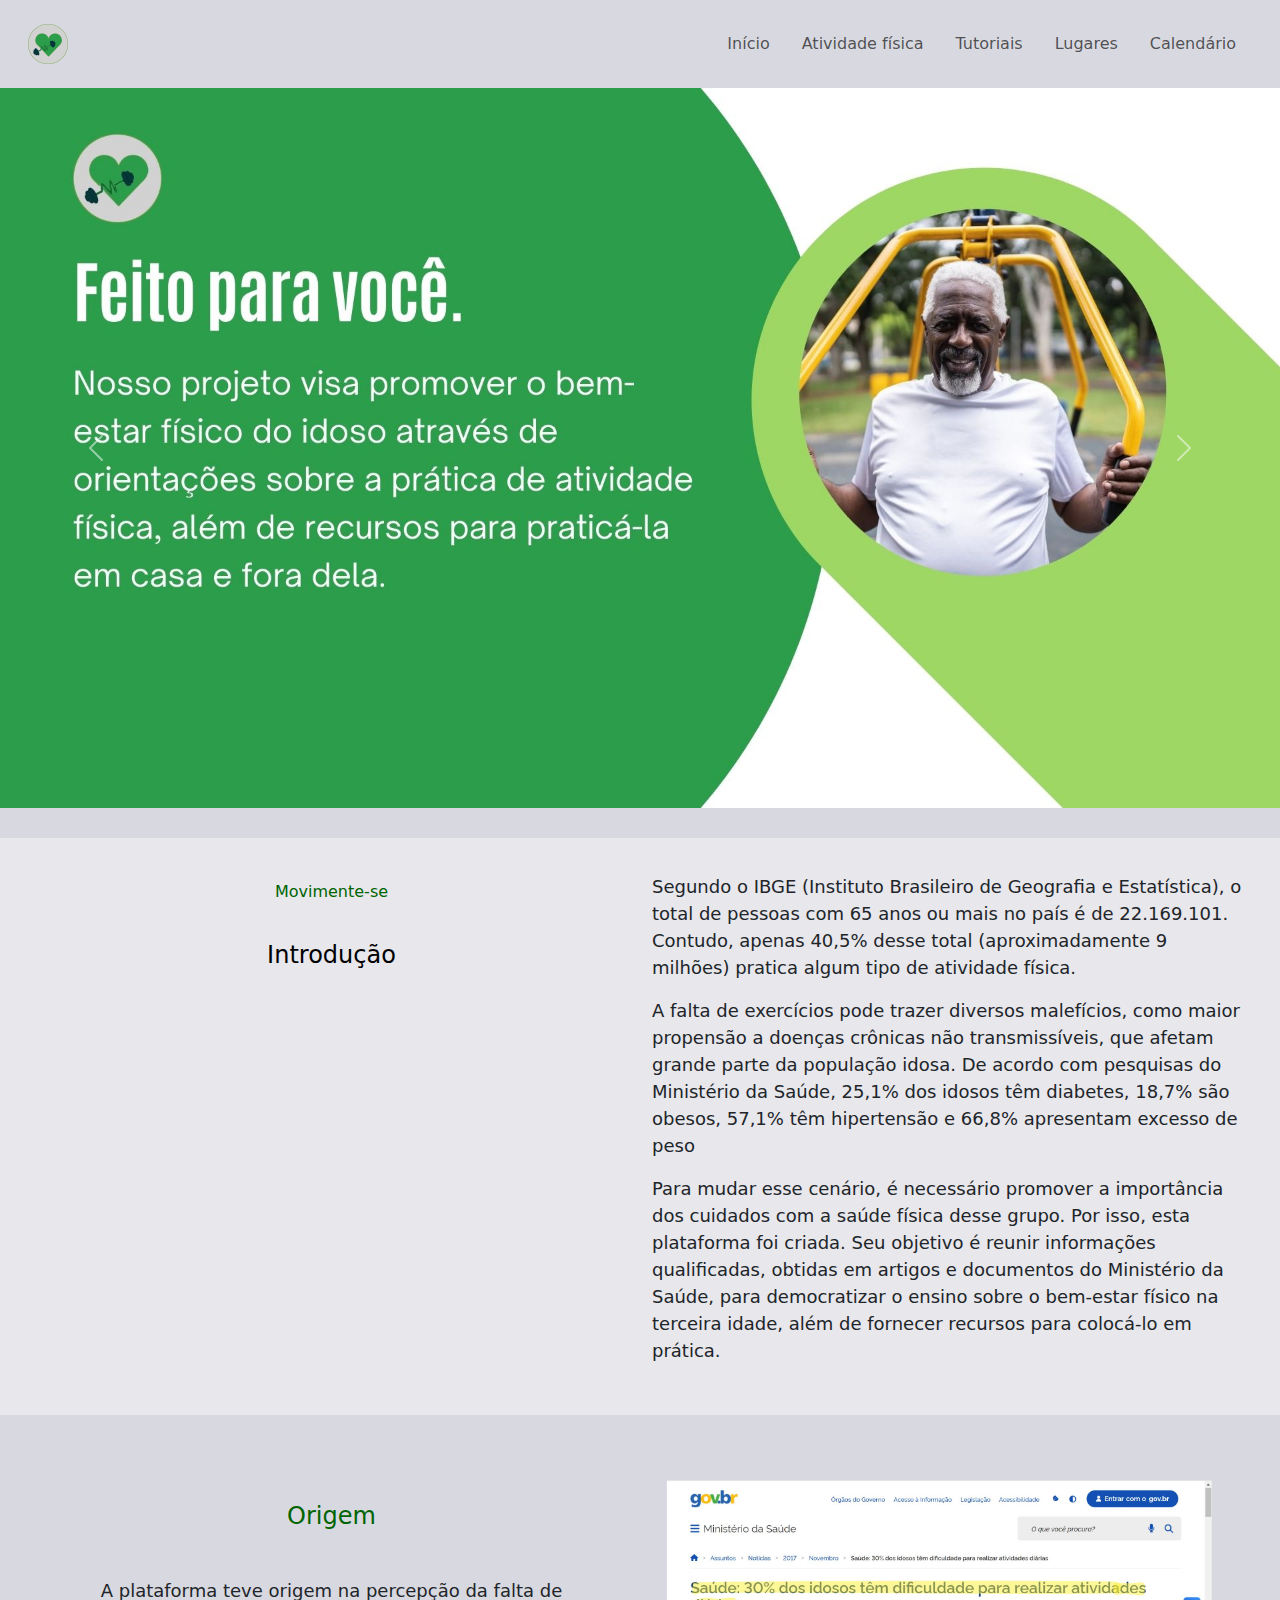
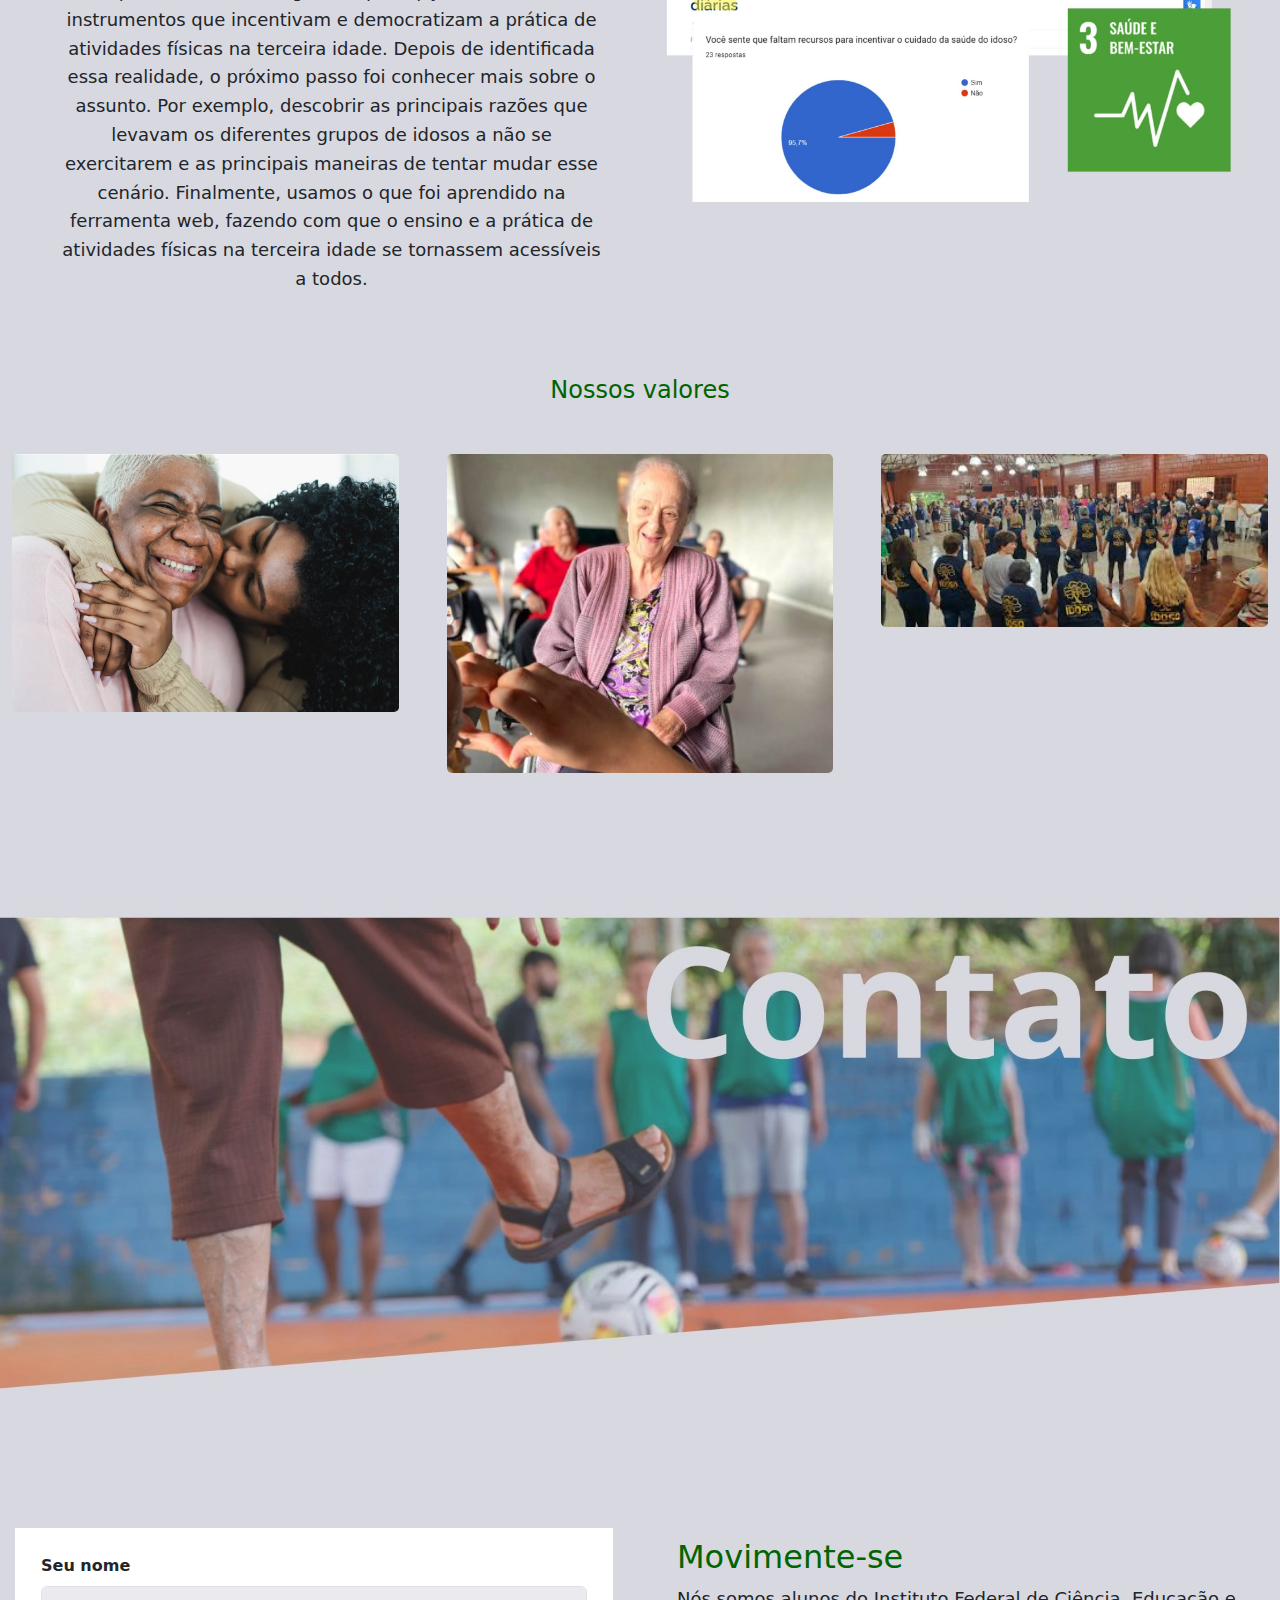
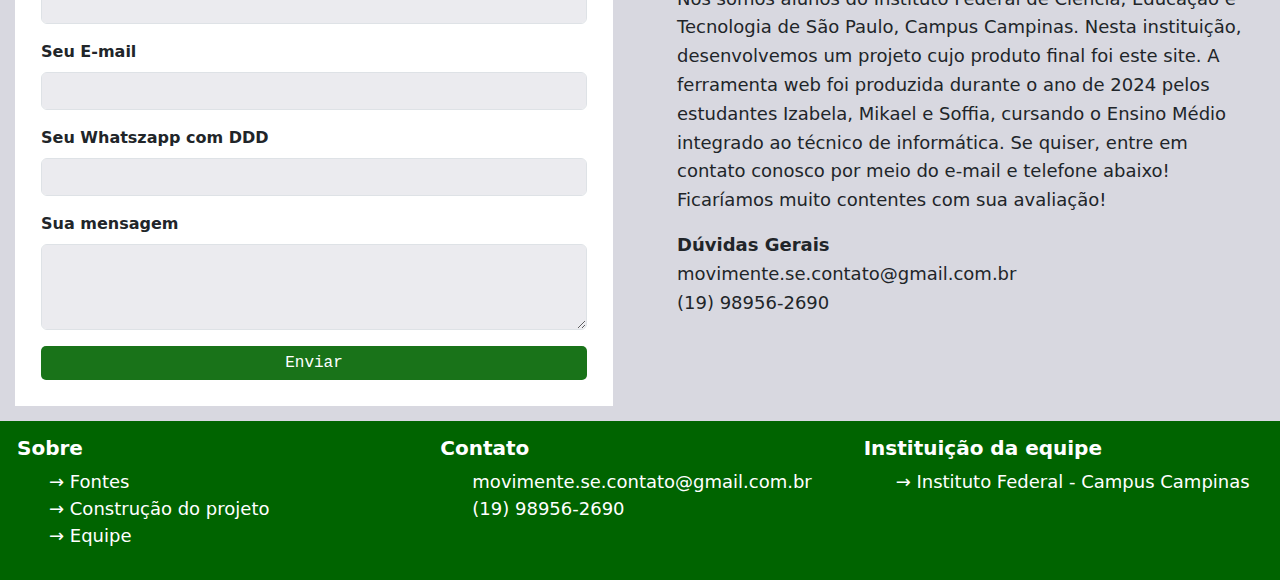
<file: index.html>
<!DOCTYPE html>
<html lang="en">
<head>
    <meta charset="UTF-8">
    <meta name="viewport" content="width=device-width, initial-scale=1.0">
    <title> Movimente-se </title>
    <link href="https://cdn.jsdelivr.net/npm/bootstrap@5.3.3/dist/css/bootstrap.min.css" rel="stylesheet" integrity="sha384-QWTKZyjpPEjISv5WaRU9OFeRpok6YctnYmDr5pNlyT2bRjXh0JMhjY6hW+ALEwIH" crossorigin="anonymous">
    
    <link rel="stylesheet" href="inicio.css">
</head>
<body class="body_atividade">
    <!--mudancas: colocar opcao para ouvir,
     colocar textinhos num container/bloco
     imgs na ul's
     ver se consigo colocar v-libras
     link nas imgs, para quando clicarem, mostrar um textinho 
     seguir modelo do site guardioes de vida, melhor p ler
     depois:
     lemrbar de colocar setinha pra voltar sem tds as telas, visivel e boa area de click
     perguntar pro andre como linkar em js, pra nao precisar ter varias paginas
     aprender reaact
     ver com andre se e bom colocar as transicoes da ong
        -->
    

    <!--navbar-->
    <nav class="navbar navbar-expand-lg p-3 navibar">
        <div class="container-fluid">
            <!--logo temporaria q sempre aparece-->
            <a href="index.html" class="navbar-brand">
              <img src="logo3.png" style="width: 40px; height: 40px;" alt="logo_temporario">
            </a>

            <!--botao hamburger/toggler-->
            <button class="navbar-toggler" type="button" data-bs-toggle="collapse" data-bs-target="#navbarNavAltMarkup" aria-controls="navbarNavAltMarkup" aria-expanded="false" aria-label="Toggle navigation">
              <span class="navbar-toggler-icon"></span>
          </button>

            <div class="collapse navbar-collapse flex-grow-1 text-center" id="navbarNavAltMarkup">
                    <ul class="navbar-nav ms-auto flex-nowrap align-items-center">
                        <li class="nav-item">
                            <a href="index.html" class="nav-link nav-active m-2 menu-item" aria-current="page">Início</a>
                        </li>

                        <li class="nav-item">
                            <a href="atividade.html" class="nav-link m-2 menu-item">Atividade física</a>
                        </li>

                        <li class="nav-item">
                            <a href="tutoriais.html" class="nav-link m-2 menu-item">Tutoriais</a>
                        </li>

                        <li class="nav-item">
                            <a href="lugares.html" class="nav-link m-2 menu-item">Lugares</a>
                        </li>

                        <li class="nav-item">
                          <a href="CALENDARIO.html" class="nav-link m-2 menu-item">Calendário</a>
                        </li>
                        

                    </div><!--row-->
                
            </div>
    </nav> <!--end navbar-->

    <!--carousel-->
    <div id="carouselExampleIndicators" class="carousel slide" data-ride="carousel">
        <!--<ol class="carousel-indicators">
          <li data-target="#carouselExampleIndicators" data-slide-to="0" class="active"></li>
          <li data-target="#carouselExampleIndicators" data-slide-to="1"></li>
          <li data-target="#carouselExampleIndicators" data-slide-to="2"></li>
        </ol>-->
        <div class="carousel-inner">
          <div class="carousel-item active">
            <img class="d-block w-100 altura" src="slideshow1.jpg" alt="First slide">
          </div>
          <div class="carousel-item">
            <a href="atividade.html">
              <img class="d-block w-100" src="slideshow2.jpg" alt="Second slide">
            </a>
          </div>
          <div class="carousel-item">
            <a href="lugares.html">
              <img class="d-block w-100" src="slideshow3.jpg" alt="Third slide">
            </a>
          </div>
        </div>

        <a class="carousel-control-prev" href="#carouselExampleIndicators" role="button" data-slide="prev">
          <span class="carousel-control-prev-icon" aria-hidden="true"></span>
          <span class="sr-only"></span>
        </a>
        <a class="carousel-control-next" href="#carouselExampleIndicators" role="button" data-slide="next">
          <span class="carousel-control-next-icon" aria-hidden="true"></span>
          <span class="sr-only"></span>
        </a>
      </div>

    <!--end carousel-->

      <!--div intro-->
    <div class="intro">
      <div class="row row-cols-1 row-cols-md-2">
        <div class="col col_titulo">
          <h6>Movimente-se</h6>

          <h4>Introdução</h4>

        </div><!--col titulos-->

      <div class="col letra_maior">
        <p>
          Segundo o IBGE (Instituto Brasileiro de Geografia e Estatística), o total de pessoas com 65 anos 
          ou mais no país é de 22.169.101. Contudo, apenas 40,5% desse total (aproximadamente 9 milhões) 
          pratica algum tipo de atividade física. 
        </p>

        <p>
          A falta de exercícios pode trazer diversos malefícios, como maior propensão a doenças crônicas 
          não transmissíveis, que afetam grande parte da população idosa. De acordo com pesquisas do 
          Ministério da Saúde, 25,1% dos idosos têm diabetes, 18,7% são obesos, 57,1% têm hipertensão e 
          66,8% apresentam excesso de peso
        </p>

        <p>
          Para mudar esse cenário, é necessário promover a importância dos cuidados com a saúde física 
          desse grupo. Por isso, esta plataforma foi criada. Seu objetivo é reunir informações qualificadas, 
          obtidas em artigos e documentos do Ministério da Saúde, para democratizar o ensino sobre o bem-estar 
          físico na terceira idade, além de fornecer recursos para colocá-lo em prática.   
        </p>
      </div><!--col texto intro-->

    </div><!--row-->
    </div><!--end intro-->

    <!--origem do projeto-->

    <div class="origem">
      <div class="row row-cols-1 row-cols-md-2">
        <div class="col col_titulo">

          <h4 style="color: darkgreen;">Origem</h4>
          <p class="textinho letra_maior">
            A plataforma teve origem na percepção da falta de instrumentos que incentivam e democratizam a prática de atividades físicas na terceira idade. Depois de identificada essa realidade, o próximo passo foi conhecer mais sobre o assunto. Por exemplo, descobrir as principais razões que levavam os diferentes grupos de idosos a não se exercitarem e as principais maneiras de tentar mudar esse cenário. Finalmente, usamos o que foi aprendido na ferramenta web, fazendo com que o ensino e a prática de atividades físicas na terceira idade se tornassem acessíveis a todos.
             
          </p>

        </div><!--col titulos-->

        <div class="col">
          <img class="origem_img img-fluid" src="origem_plataforma.jpg" alt="origem da plataforma">
        </div><!--col img-->
      </div><!--row-->
    </div><!--origem-->

    <!--overlay-->
    <h4 style="text-align: center; color: darkgreen;">Nossos valores</h4>
    <div class="row row-cols-md-3 row-cols-1">

      <div class="col">
        <div class="container" style="justify-content: center; text-align: center;">
          <img src="empatia_idoso.jpg" alt="Avatar" class="image">
          <div class="overlay">
            <div class="text">Empatia</div>
          </div>
        </div><!--container-->
      </div>

      <div class="col">
        <div class="container" style="justify-content: center;">
          <img src="determinacao.jpg" alt="Avatar" class="image">
          <div class="overlay">
            <div class="text">Determinação</div>
          </div>
        </div><!--container-->
      </div>

      <div class="col">
        <div class="container" style="justify-content: center;">
          <img src="constancia.jpg" alt="Avatar" class="image">
          <div class="overlay">
            <div class="text">Constância</div>
          </div>
        </div><!--container-->
      </div>
  </div><!--row-->


    <!--contato-->
    <div>
      <img src="contato5.jpg" class="img-fluid" alt="comeco_ptcontato">
    </div>

    <div class="row row-cols-1 row-cols-lg-2">

      <div class="col">
          <form class="formulario">

            <div class="m-3">
              <label for="exampleInputEmail1" class="form-label">Seu nome</label>
              <input type="text" class="form-control teste" id="exampleInputEmail1" aria-describedby="emailHelp">
            </div>

            <div class="m-3">
              <label for="exampleInputEmail" class="form-label">Seu E-mail</label>
              <input type="email" class="form-control teste" id="exampleInputEmail1">
            </div>

            <div class="m-3">
              <label for="exampleInputEmail" class="form-label">Seu Whatszapp com DDD</label>
              <input type="tel" class="form-control teste" id="exampleInputEmail1">
            </div>

            <div class="m-3">
              <label for="exampleFormControlTextarea1" class="form-label">Sua mensagem</label>
              <textarea class="form-control teste" id="exampleFormControlTextarea1" rows="3"></textarea>
            </div>
          
            <div class="m-3">
              <button type="button"  class="botao_form">Enviar</button>
            </div>
          </form>
        </div><!--col form-->
      

      <!--textinho-->
      <div class="col">
        <div class="textinho">
          <h2 style="color: darkgreen;">Movimente-se</h2>

            <p class="letra_maior">
              Nós somos alunos do Instituto Federal de Ciência, Educação e Tecnologia de São Paulo, Campus Campinas. Nesta instituição, desenvolvemos um projeto cujo produto final foi este site. A ferramenta web foi produzida durante o ano de 2024 pelos estudantes Izabela, Mikael e Soffia, cursando o Ensino Médio integrado ao técnico de informática. Se quiser, entre em contato conosco por meio do e-mail e telefone abaixo! Ficaríamos muito contentes com sua avaliação!
            </p>

            <p class="letra_maior">
              <strong>Dúvidas Gerais</strong> <br>
              movimente.se.contato@gmail.com.br <br>
              (19) 98956-2690 <br>
            </p>
        </div><!--div textinhos-->
      </div><!--col textinhos-->
    </div><!--div row-->

    <!--footer-->
    <footer class="letra_maior">
      <div class="row row-cols-md-3 row-cols-2 text_rodape">
        <div class="col">
          <!--col sobre-->
          <h5>Sobre</h5>
          <ul>
            <li> <a class="rodape_link" href="Fontes - Movimente-se.pdf" target="_blank"> &rarr; Fontes</a></li>
            <li> <a class="rodape_link" target="_blank" href="Construção do projeto - textos para feiras.pdf"> &rarr; Construção do projeto </a></li>
            <li> <a class="rodape_link" target="_blank" href="Integrantes_movimente-se.pdf"> &rarr; Equipe </a></li>
          </ul>
        </div><!--col sobre-->

        <!--col contato-->
        <div class="col">
          <h5>Contato</h5>
          <ul>
            <li> movimente.se.contato@gmail.com.br</li>
            <li>(19) 98956-2690</li>
          </ul>
        </div><!--col contato-->

        <!--col instituicao-->
        <div class="col">
          <h5>Instituição da equipe</h5>
          <ul>
            <li> <a href="https://portal.cmp.ifsp.edu.br/" target="_blank" class="rodape_link"> &rarr; Instituto Federal - Campus Campinas </a></li>
          </ul>
        </div>
        
      </div><!--row p/ organizar text-->
    </footer>




<script src="https://code.jquery.com/jquery-3.4.1.slim.min.js" integrity="sha384-J6qa4849blE2+poT4WnyKhv5vZF5SrPo0iEjwBvKU7imGFAV0wwj1yYfoRSJoZ+n" crossorigin="anonymous"></script>
<script src="https://cdn.jsdelivr.net/npm/popper.js@1.16.0/dist/umd/popper.min.js" integrity="sha384-Q6E9RHvbIyZFJoft+2mJbHaEWldlvI9IOYy5n3zV9zzTtmI3UksdQRVvoxMfooAo" crossorigin="anonymous"></script>
<script src="https://cdn.jsdelivr.net/npm/bootstrap@4.4.1/dist/js/bootstrap.min.js" integrity="sha384-wfSDF2E50Y2D1uUdj0O3uMBJnjuUD4Ih7YwaYd1iqfktj0Uod8GCExl3Og8ifwB6" crossorigin="anonymous"></script>
</body>
</html>
</file>
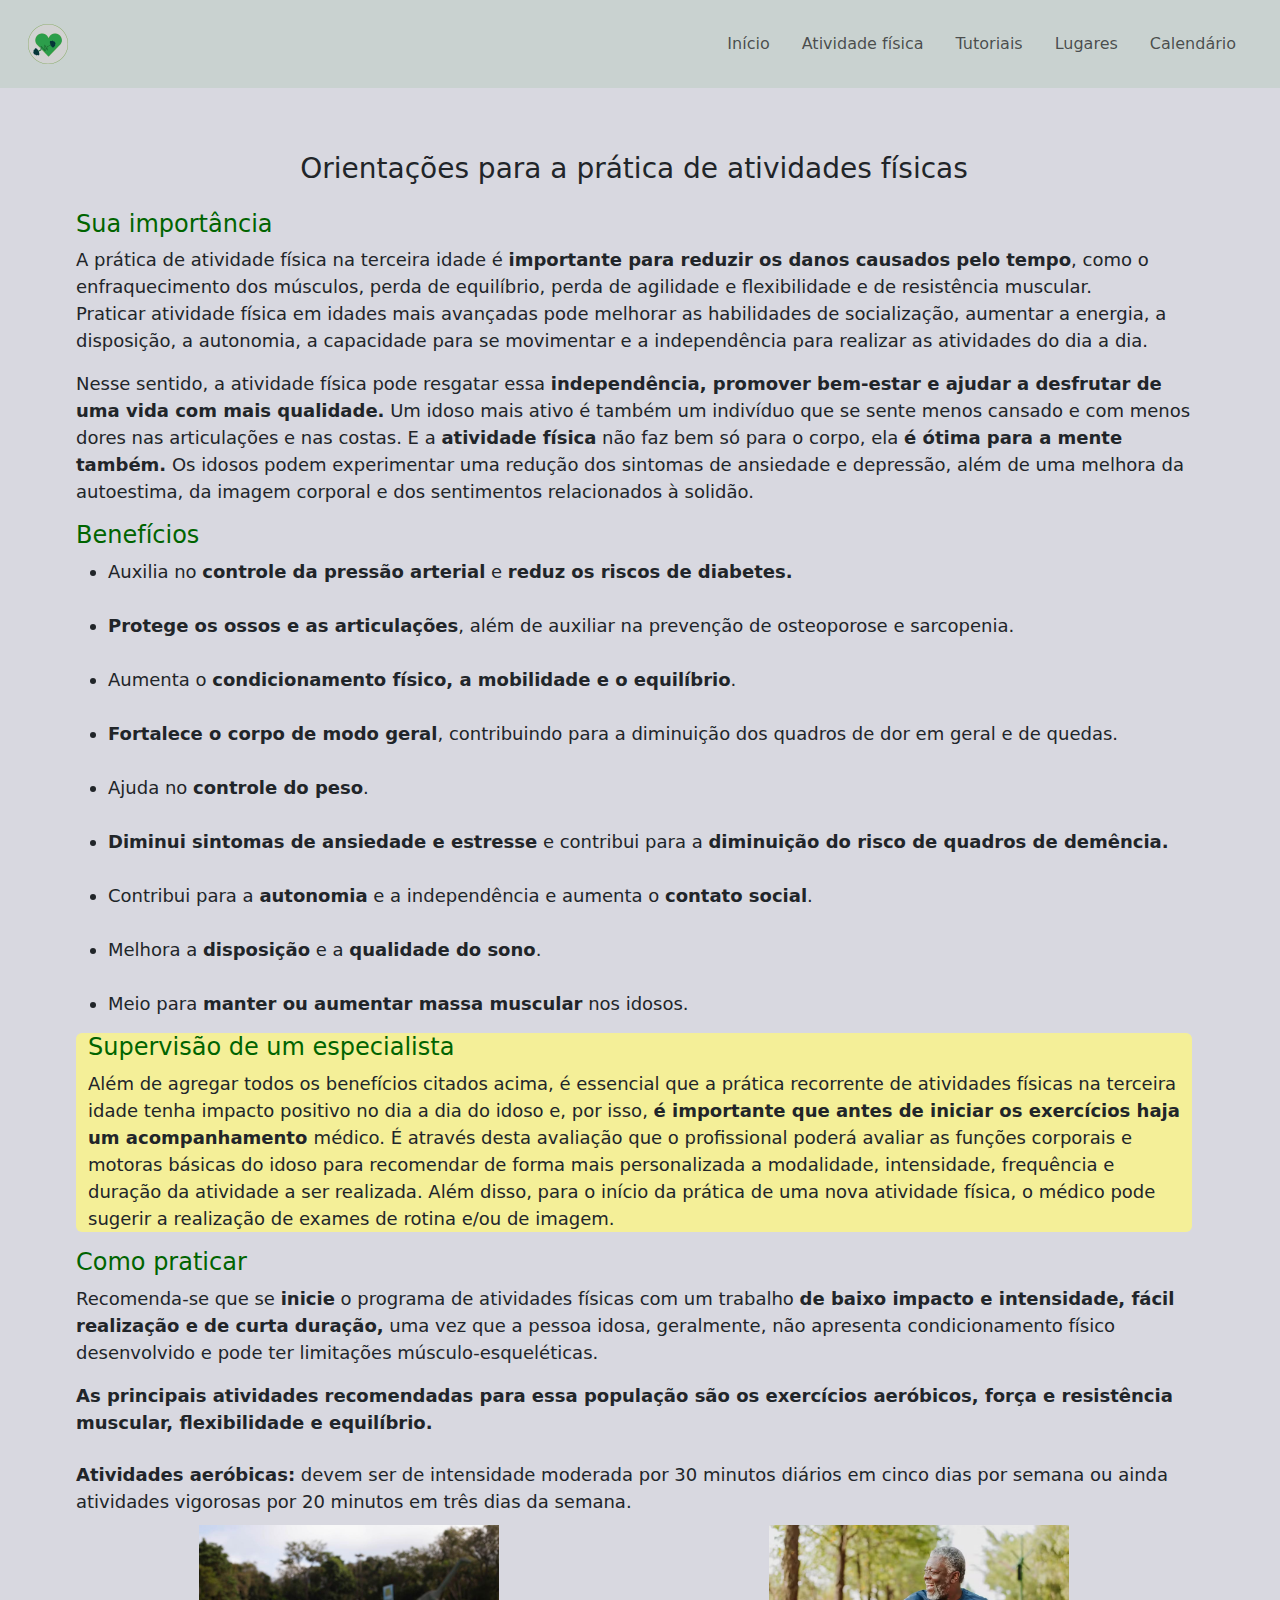
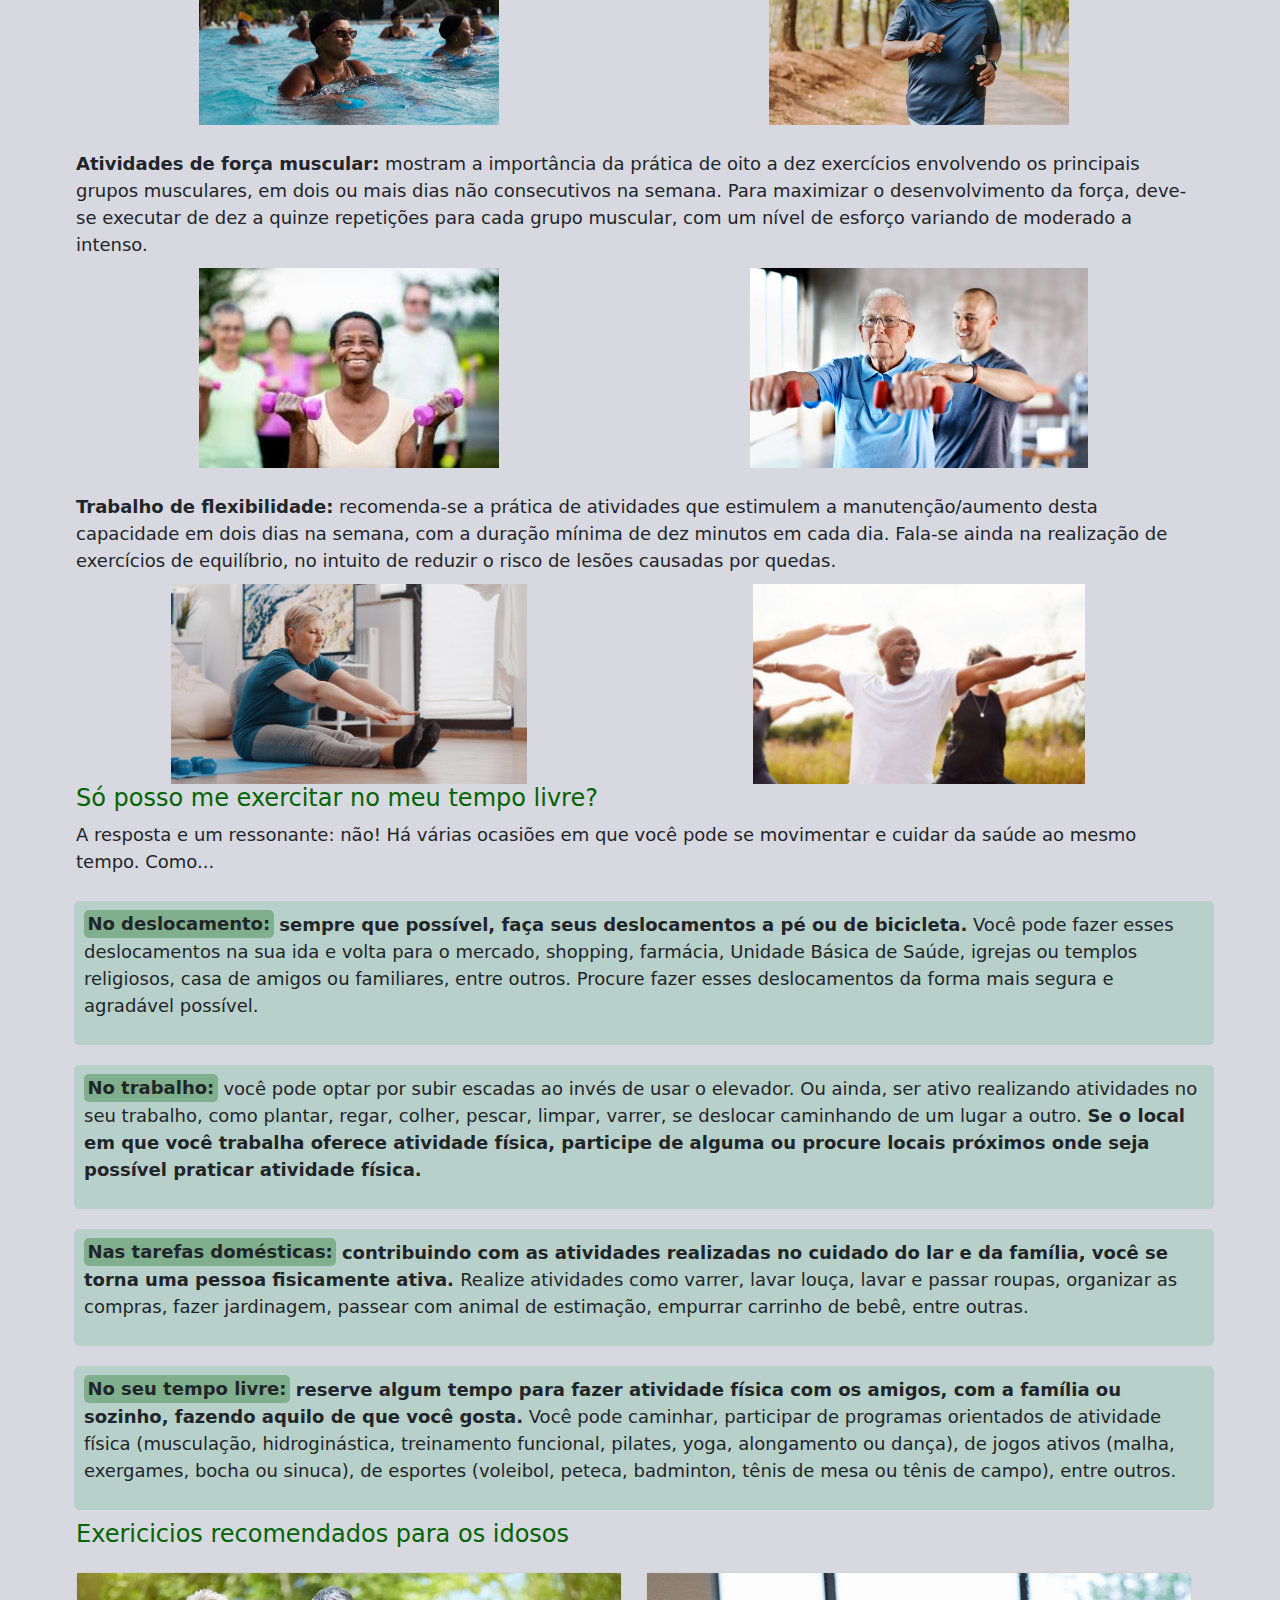
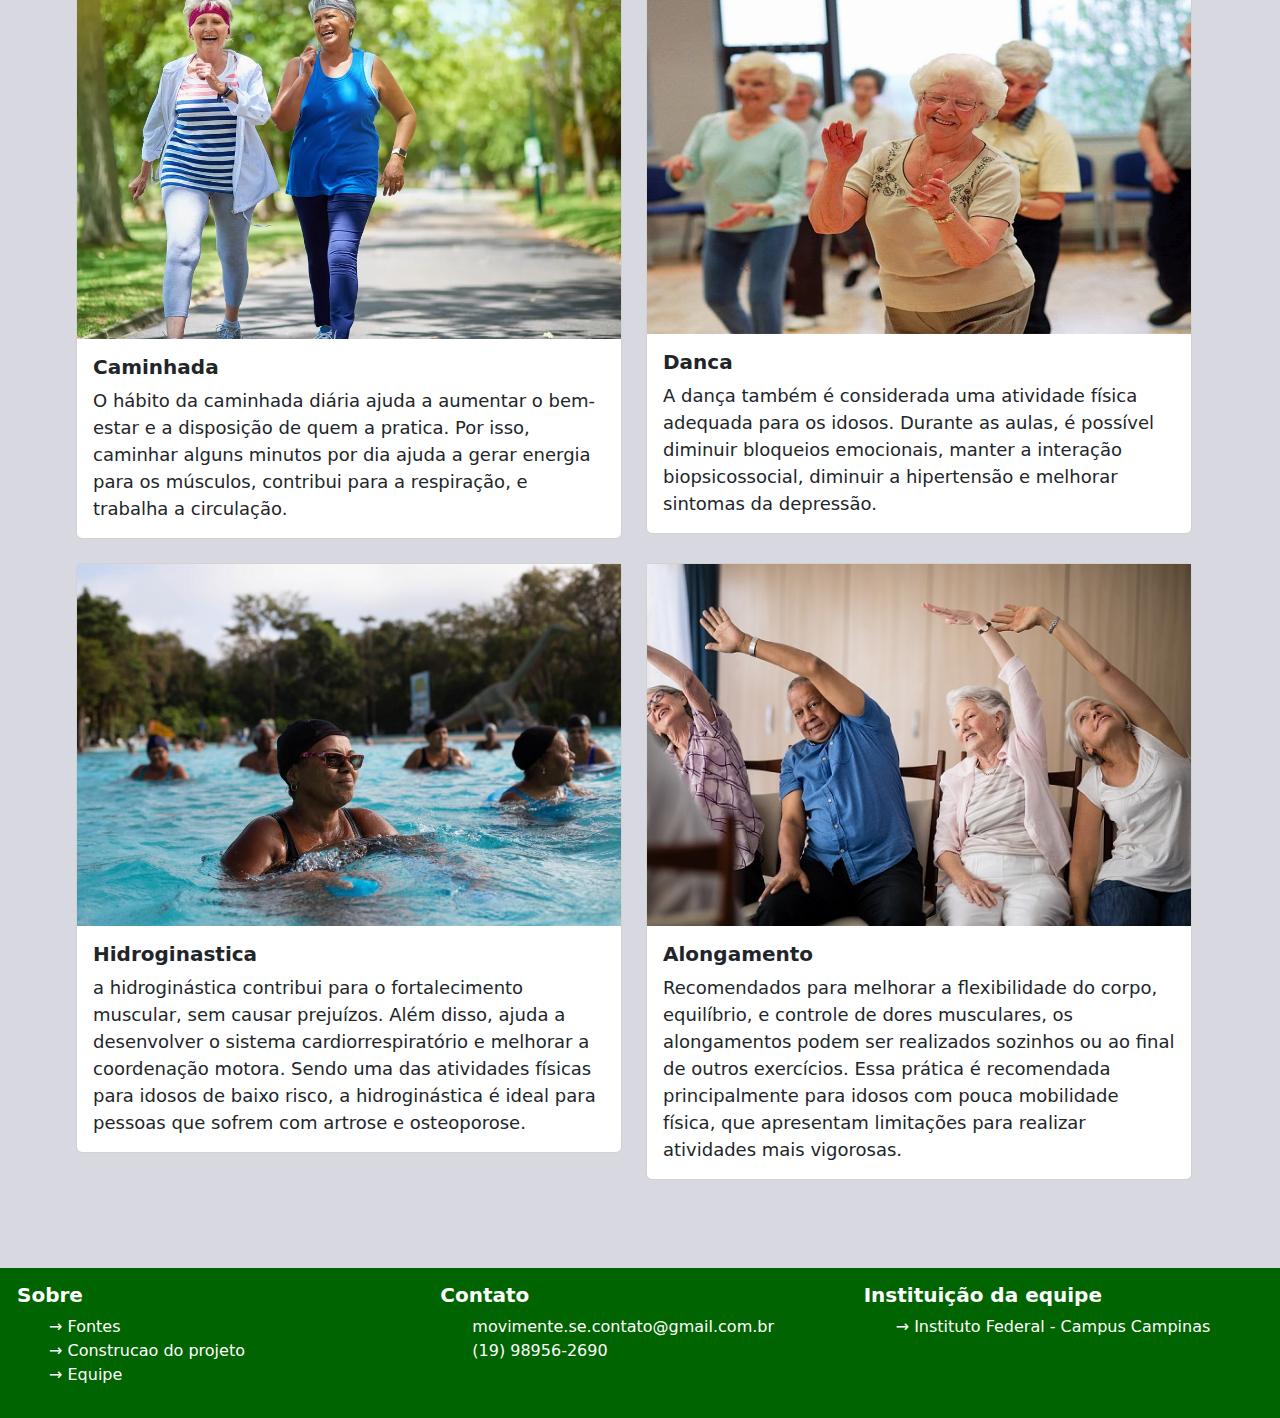
<file: atividade.html>
<!DOCTYPE html>
<html lang="en">
<head>
    <meta charset="UTF-8">
    <meta name="viewport" content="width=device-width, initial-scale=1.0">
    <title>Movimente-se </title>
    <link href="https://cdn.jsdelivr.net/npm/bootstrap@5.3.3/dist/css/bootstrap.min.css" rel="stylesheet" integrity="sha384-QWTKZyjpPEjISv5WaRU9OFeRpok6YctnYmDr5pNlyT2bRjXh0JMhjY6hW+ALEwIH" crossorigin="anonymous">
    <script src="https://cdn.jsdelivr.net/npm/bootstrap@5.3.3/dist/js/bootstrap.bundle.min.js" integrity="sha384-YvpcrYf0tY3lHB60NNkmXc5s9fDVZLESaAA55NDzOxhy9GkcIdslK1eN7N6jIeHz" crossorigin="anonymous"></script>
    <link rel="stylesheet" href="base.css">
</head>
<body class="body_atividade">
    <!--mudancas: colocar opcao para ouvir,
     colocar textinhos num container/bloco
     imgs na ul's
     ver se consigo colocar v-libras
     link nas imgs, para quando clicarem, mostrar um textinho 
     seguir modelo do site guardioes de vida, melhor p ler
     depois:
     lemrbar de colocar setinha pra voltar sem tds as telas, visivel e boa area de click
     perguntar pro andre como linkar em js, pra nao precisar ter varias paginas
     aprender reaact
     ver com andre se e bom colocar as transicoes da ong
        -->
    

        <!--navbar-->
        <nav class="navbar navbar-expand-lg p-3 navibar">
            <div class="container-fluid">
                <!--logo temporaria q sempre aparece-->
                <a href="inicio.html" class="navbar-brand">
                    <img src="logo3.png" style="width: 40px; height: 40px;" alt="logo_temporario">
                </a>

                <!--botao hamburger/toggler-->
                <button class="navbar-toggler" type="button" data-bs-toggle="collapse" data-bs-target="#navbarNavAltMarkup" aria-controls="navbarNavAltMarkup" aria-expanded="false" aria-label="Toggle navigation">
                    <span class="navbar-toggler-icon"></span>
                </button>

                <div class="collapse navbar-collapse flex-grow-1 text-center" id="navbarNavAltMarkup">
                        <ul class="navbar-nav ms-auto flex-nowrap align-items-center">
                            <li class="nav-item">
                                <a href="index.html" class="nav-link nav-active m-2 menu-item" aria-current="page">Início</a>
                            </li>

                            <li class="nav-item">
                                <a href="atividade.html" class="nav-link m-2 menu-item">Atividade física</a>
                            </li>

                            <li class="nav-item">
                                <a href="tutoriais.html" class="nav-link m-2 menu-item">Tutoriais</a>
                            </li>

                            <li class="nav-item">
                                <a href="lugares.html" class="nav-link m-2 menu-item">Lugares</a>
                            </li>

                            <li class="nav-item">
                                <a href="CALENDARIO.html" class="nav-link m-2 menu-item">Calendário</a>
                            </li>

                        </div><!--row-->
                    
                </div>
        </nav>

        <!--atividade fisica-->
        <!--como fazer (geralzao) (dps ver se especifico em outra pagina, atraves do manuel)-->

        <div class="container textinhos">

            <h3 class="m-4 text-center"> Orientações para a prática de atividades físicas </h3>

            <h4>Sua importância</h4>
            <p>
                A prática de atividade física na terceira idade é <strong>importante para reduzir
                os danos causados pelo tempo</strong>, como o enfraquecimento dos músculos,
                perda de equilíbrio, perda de agilidade e flexibilidade e de resistência
                muscular. <br> Praticar atividade física em idades mais avançadas pode melhorar
                as habilidades de socialização, aumentar a energia, a disposição, a autonomia, 
                a capacidade para se movimentar e a independência para realizar as atividades do
                dia a dia. 
            </p>

            <p>
                Nesse sentido, a atividade física pode resgatar essa <strong>independência, promover bem-estar
                e ajudar a desfrutar de uma vida com mais qualidade.</strong>
                Um idoso mais ativo é também um indivíduo que se sente menos cansado e com menos dores 
                nas articulações e nas costas. E a <strong>atividade física</strong> não faz bem só para o corpo, ela
                <strong> é ótima 
                para a mente também.</strong> Os idosos podem experimentar uma redução dos sintomas de ansiedade e 
                depressão, além de uma melhora da autoestima, da imagem corporal e dos sentimentos relacionados 
                à solidão. 
                
            </p>

            <!--beneficios-->
            <h4>Benefícios</h4>
                <ul>
                    <li> Auxilia no <strong>controle da pressão arterial</strong> e <strong>reduz os riscos de diabetes.</strong></li>
                    <br>
                    <li> <strong>Protege os ossos e as articulações</strong>, além de auxiliar na prevenção de osteoporose e sarcopenia.</li>
                    <br>
                    <li> Aumenta o <strong>condicionamento físico, a mobilidade e o equilíbrio</strong>.</li>
                    <br>
                    <li> <strong>Fortalece o corpo de modo geral</strong>, contribuindo para a diminuição dos quadros de dor em geral e de quedas.</li>
                    <br>
                    <li>Ajuda no <strong>controle do peso</strong>.</li>
                    <br>
                    <li> <strong>Diminui sintomas de ansiedade e estresse</strong> e contribui para a <strong>diminuição do risco de quadros de demência.</strong></li>
                    <br>
                    <li> Contribui para a <strong>autonomia</strong> e a independência e aumenta o <strong>contato social</strong>.</li>
                    <br>
                    <li> Melhora a <strong>disposição</strong> e a <strong>qualidade do sono</strong>.</li>
                    <br>
                    <li> Meio para <strong>manter ou aumentar massa muscular</strong> nos idosos.</li>
                </ul>
            </p>

            <div class="container rounded supervisao">
                <h4>Supervisão de um especialista</h4>
                <p>
                    Além de agregar todos os benefícios citados acima, é essencial que a prática recorrente
                    de atividades físicas na terceira idade tenha impacto positivo no dia a dia do idoso e,
                    por isso, <strong>é importante que antes de iniciar os exercícios haja um acompanhamento 
                    </strong>médico.
                    É através desta avaliação que o profissional poderá avaliar as funções corporais e motoras
                    básicas do idoso para recomendar de forma mais personalizada a modalidade, intensidade, 
                    frequência e duração da atividade a ser realizada.
                    Além disso, para o início da prática de uma nova atividade física, o médico pode sugerir 
                    a realização de exames de rotina e/ou de imagem.

                </p>
            </div>

            
            <h4>Como praticar</h4>

            <p>
                Recomenda-se que se <strong>inicie</strong> o programa de atividades físicas com um trabalho 
                <strong>de baixo impacto
                e intensidade, fácil realização e de curta duração,</strong> uma vez que a pessoa idosa, geralmente, 
                não apresenta condicionamento físico desenvolvido e pode ter limitações músculo-esqueléticas. 
            </p>

            <p>
                <strong>As principais atividades recomendadas para essa população são os 
                exercícios aeróbicos, força e resistência muscular, flexibilidade e equilíbrio.
                </strong>
            </p>

            <div>
                <p class="tipos_atividade">
                    <strong>Atividades aeróbicas:</strong> devem ser de intensidade moderada por 30 minutos diários em cinco 
                    dias por semana ou ainda atividades vigorosas por 20 minutos em três dias da semana. 
                </p>

                <div class="row row-cols-2">
                    <img src="hidro.jpg" alt="Senhoras particando Hidroginastica" class="imagem_teste">
                    <img src="idoso_aero.avif" alt="idoso correndo" class="imagem_teste">
                </div>
            </div><!--teste2-->

            <div>
                <p class="tipos_atividade">
                    <strong>Atividades de força muscular:</strong> mostram a importância da prática de oito 
                    a dez exercícios envolvendo os principais grupos musculares, em dois ou mais dias não 
                    consecutivos na semana. Para maximizar o desenvolvimento da força, deve-se executar de dez 
                    a quinze repetições para cada grupo muscular, com um nível de esforço variando de moderado 
                    a intenso.
                </p>

                
                <div class="row row-cols-2">
                    <img src="condicionamento.jpeg" alt="Senhoras particando Hidroginastica" class="imagem_teste">
                    <img src="idoso_forca.jpg" alt="idoso correndo" class="imagem_teste">
                </div>
                
            </div><!--forca-->

            <div>
                <p class="tipos_atividade">
                    <strong>Trabalho de flexibilidade:</strong> recomenda-se a prática de atividades que 
                    estimulem a manutenção/aumento desta capacidade em dois dias na semana, com a duração mínima 
                    de dez minutos em cada dia. Fala-se ainda na realização de exercícios de equilíbrio, no 
                    intuito de reduzir o risco de lesões causadas por quedas.
                </p>
                
                <div class="row row-cols-2">
                    <img src="flexibilidade.jpg" alt="Senhoras particando Hidroginastica" class="imagem_teste">
                    <img src="flexibilidade2.jpg" alt="idoso correndo" class="imagem_teste">
                </div>

            </div><!--flexibilidade-->
        
            <h4>Só posso me exercitar no meu tempo livre?</h4>
            <p>
                A resposta e um ressonante: não! Há várias ocasiões em que você pode se movimentar 
                e cuidar da saúde ao mesmo tempo. Como... 
            </p>

            <div class="row row-cols-1">

                <div class="col container caixa1">
                    <p>
                        <mark><strong>No deslocamento:</strong></mark> 
                        <strong>sempre que possível, faça seus deslocamentos a pé ou de bicicleta.</strong> 
                        Você pode fazer esses deslocamentos na sua ida e volta para o mercado, shopping, 
                        farmácia, Unidade Básica de Saúde, igrejas ou templos religiosos, casa de amigos ou 
                        familiares, entre outros. Procure fazer esses deslocamentos da forma mais segura e 
                        agradável possível. 
                    </p>
                </div>

                <div class="col container caixa1">
                    <p>
                        <mark><strong>No trabalho:</strong></mark>  
                        você pode optar por subir escadas ao invés de usar o elevador. Ou ainda, 
                        ser ativo realizando atividades no seu trabalho, como plantar, regar, colher, pescar, 
                        limpar, varrer, se deslocar caminhando de um lugar a outro. <strong>Se o local em que você 
                        trabalha oferece atividade física, participe de alguma ou procure locais próximos onde 
                        seja possível praticar atividade física. </strong>
                    </p>
                </div>

                <div class="col container caixa1">
                    <p>
                        <mark><strong>Nas tarefas domésticas:</strong></mark> 
                        <strong>contribuindo com as atividades realizadas no cuidado do lar e 
                        da família, você se torna uma pessoa fisicamente ativa. </strong> Realize atividades como varrer, 
                        lavar louça, lavar e passar roupas, organizar as compras, fazer jardinagem, passear com 
                        animal de estimação, empurrar carrinho de bebê, entre outras.
                    </p>
                </div>

                
                <div class="col container caixa1">
                    <p>
                        <mark><strong>No seu tempo livre:</strong></mark>
                        <strong>reserve algum tempo para fazer atividade física com os amigos, 
                        com a família ou sozinho, fazendo aquilo de que você gosta.</strong> Você pode caminhar, 
                        participar de programas orientados de atividade física (musculação, hidroginástica, 
                        treinamento funcional, pilates, yoga, alongamento ou dança), de jogos ativos (malha, 
                        exergames, bocha ou sinuca), de esportes (voleibol, peteca, badminton, tênis de mesa 
                        ou tênis de campo), entre outros.  
                    </p>
                </div>

            </div><!--row-->



            <h4>Exericicios recomendados para os idosos</h4>
            <div class="row row-cols-1 row-cols-md-2 mt-4">

                <div class="col mb-4">
                    <div class="card">
                        <img id="myImg" src="caminhada.webp" alt="Duas senhoras caminhando no parque">
                        <div class="card-body">
                            <h5 class="card-title">Caminhada</h5>
                            <p class="card-text"> O hábito da caminhada diária ajuda a aumentar o bem-estar e a disposição de quem a pratica. Por isso, caminhar alguns minutos por dia ajuda a gerar energia para os músculos, contribui para a respiração, e trabalha a circulação. </p>
                        </div>
                    </div>
                </div><!--col1-->
  

                <div class="col  mb-2">
                    <div class="card card_teste">
                    
                        <img src="danca.jpg" alt="Duas senhoras caminhando no parque">
                        <div class="card-body">
                            <h5 class="card-title">Danca</h5>
                            <p class="card-text"> A dança também é considerada uma atividade física adequada para os idosos. Durante as aulas, é possível diminuir bloqueios emocionais, manter a interação biopsicossocial, diminuir a hipertensão e melhorar sintomas da depressão. </p>
                        </div>
                    </div>
                </div><!--col4-->

            </div><!--cards-->

            <div class="row row-cols-1 row-cols-md-2">

                <div class="col mb-4">
                    <div class="card card_teste">
                        <img src="hidro.jpg" alt="Duas senhoras caminhando no parque">
                        <div class="card-body">
                            <h5 class="card-title">Hidroginastica</h5>
                            <p class="card-text"> a hidroginástica contribui para o fortalecimento muscular, sem causar prejuízos. Além disso, ajuda a desenvolver o sistema cardiorrespiratório e melhorar a coordenação motora. Sendo uma das atividades físicas para idosos de baixo risco, a hidroginástica é ideal para pessoas que sofrem com artrose e osteoporose.</p>
                        </div>
                    </div>
                </div><!--col3-->

                <div class="col  mb-4">
                    <div class="card">
                        <img id="myImg" src="alongamento.jpg" alt="Duas senhoras caminhando no parque">
                        <div class="card-body">
                            <h5 class="card-title">Alongamento</h5>
                            <p class="card-text"> Recomendados para melhorar a flexibilidade do corpo, equilíbrio, e controle de dores musculares, os alongamentos podem ser realizados sozinhos ou ao final de outros exercícios. Essa prática é recomendada principalmente para idosos com pouca mobilidade física, que apresentam limitações para realizar atividades mais vigorosas. </p>
                        </div>
                    </div>
                </div><!--col2-->

            </div><!--cards2-->

                    
        </div><!--tds textos-->

    </div><!--container-fluid-->

    <!--footer-->
    <footer class="letra_maior">
        <div class="row row-cols-md-3 row-cols-2 text_rodape">
          <div class="col">
            <!--col sobre-->
            <h5>Sobre</h5>
            <ul class="footer_ul">
              <li> <a class="rodape_link" target="_blank" href="Fontes - Movimente-se.pdf"> &rarr; Fontes</a></li>
              <li> <a class="rodape_link" target="_blank" href="Construção do projeto - textos para feiras.pdf"> &rarr; Construcao do projeto </a></li>
              <li> <a class="rodape_link" target="_blank" href="Integrantes_movimente-se.pdf"> &rarr; Equipe </a></li>
            </ul>
          </div><!--col sobre-->
  
          <!--col contato-->
          <div class="col">
            <h5>Contato</h5>
            <ul class="footer_ul">
              <li class="rodape_link"> movimente.se.contato@gmail.com.br</li>
              <li class="rodape_link">(19) 98956-2690</li>
            </ul>
          </div><!--col contato-->
  
          <!--col instituicao-->
          <div class="col">
            <h5>Instituição da equipe</h5>
            <ul class="footer_ul">
              <li> <a href="https://portal.cmp.ifsp.edu.br/" target="_blank" class="rodape_link"> &rarr; Instituto Federal - Campus Campinas </a></li>
            </ul>
          </div>
          
        </div><!--row p/ organizar text-->
  
        
      </footer>
  
</body>
</html>
</file>
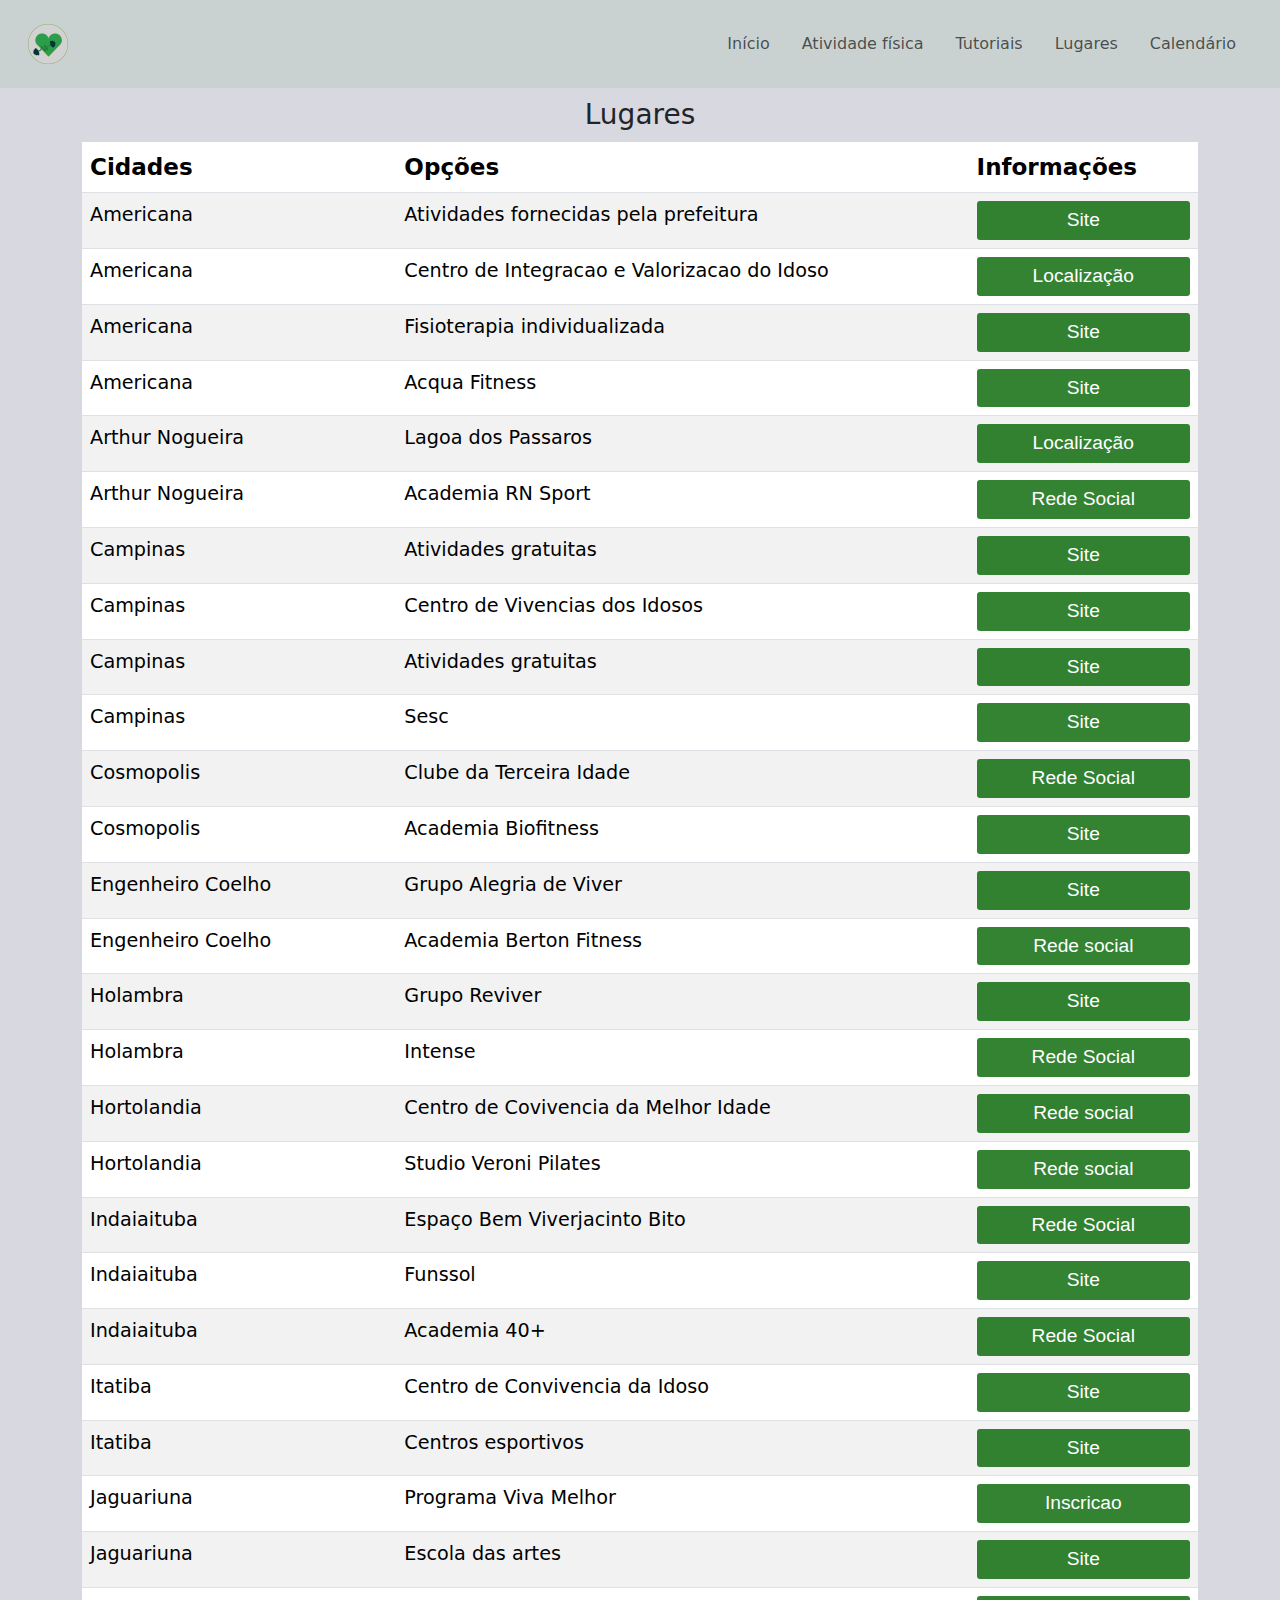
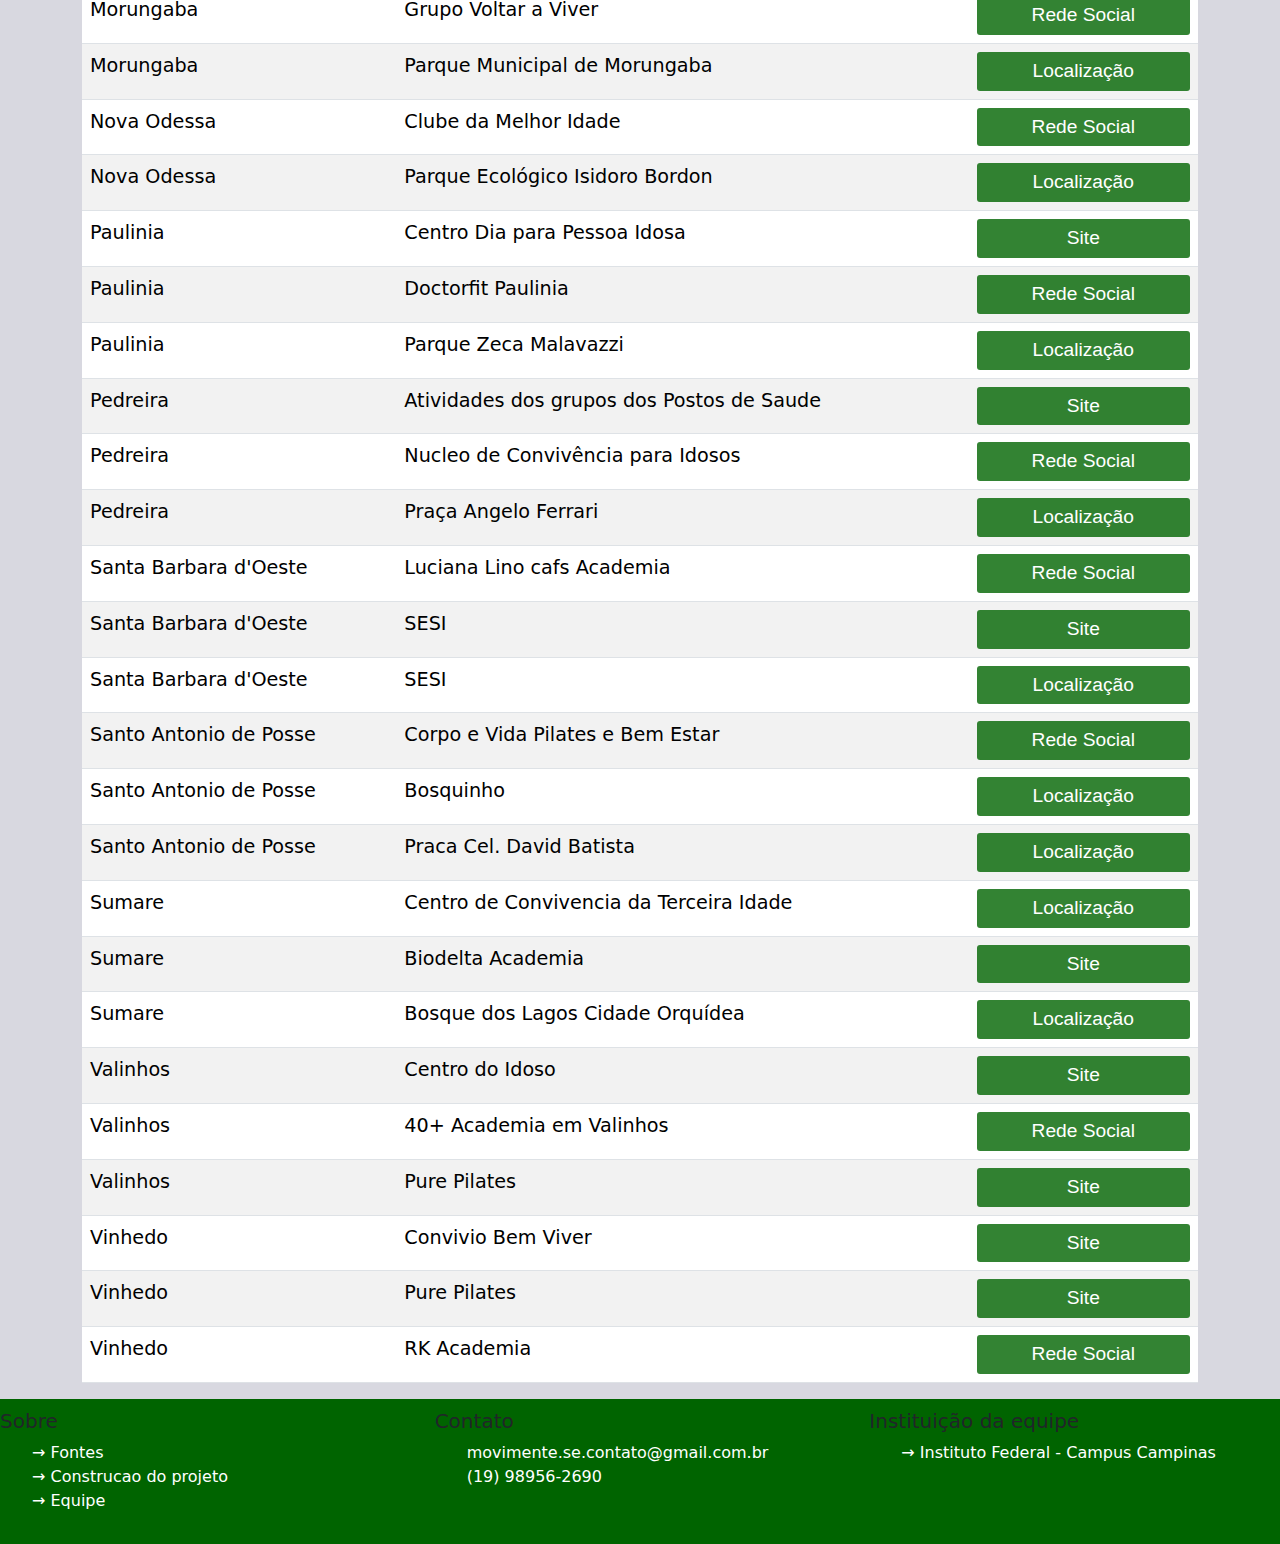
<file: lugares.html>
<!DOCTYPE html>
<html lang="en">
<head>
    <meta charset="UTF-8">
    <meta name="viewport" content="width=device-width, initial-scale=1.0">
    <title>Movimente-se</title>
    <link rel="stylesheet" href="base.css">
    <link href="https://cdn.jsdelivr.net/npm/bootstrap@5.3.3/dist/css/bootstrap.min.css" rel="stylesheet" integrity="sha384-QWTKZyjpPEjISv5WaRU9OFeRpok6YctnYmDr5pNlyT2bRjXh0JMhjY6hW+ALEwIH" crossorigin="anonymous">
    <script src="https://cdn.jsdelivr.net/npm/bootstrap@5.3.3/dist/js/bootstrap.bundle.min.js" integrity="sha384-YvpcrYf0tY3lHB60NNkmXc5s9fDVZLESaAA55NDzOxhy9GkcIdslK1eN7N6jIeHz" crossorigin="anonymous"></script>
</head>

<body class="body_atividade">
    <!--mudancas: colocar opcao para ouvir,
        colocar textinhos num container/bloco
        imgs na ul's
        ver se consigo colocar v-libras
        link nas imgs, para quando clicarem, mostrar um textinho 
        seguir modelo do site guardioes de vida, melhor p ler
        depois:
        lemrbar de colocar setinha pra voltar sem tds as telas, visivel e boa area de click
        perguntar pro andre como linkar em js, pra nao precisar ter varias paginas
        aprender reaact
        ver com andre se e bom colocar as transicoes da ong

        uma das principais razoes pela inatividade pelos idosos e a falta de interresse e de companhia -> tentar fazer algo interativo, como 12 pessoas ja terminaram isso, encontrar amgs, etc -> se der
        -->
    

        <!--navbar-->
        <nav class="navbar navbar-expand-lg p-3 navibar">
            <div class="container-fluid">
                <!--logo temporaria q sempre aparece-->
                <a href="index.html" class="navbar-brand">
                    <img src="logo3.png" style="width: 40px; height: 40px;" alt="logo_temporario">
                </a>

                <!--botao hamburger/toggler-->
                <button class="navbar-toggler" type="button" data-bs-toggle="collapse" data-bs-target="#navbarNavAltMarkup" aria-controls="navbarNavAltMarkup" aria-expanded="false" aria-label="Toggle navigation">
                    <span class="navbar-toggler-icon"></span>
                </button>

                <div class="collapse navbar-collapse flex-grow-1 text-center" id="navbarNavAltMarkup">
                    <ul class="navbar-nav ms-auto flex-nowrap align-items-center">
                        <li class="nav-item">
                                <a href="inicio.html" class="nav-link nav-active m-2 menu-item" aria-current="page">Início</a target="_blank" class="botoes">
                            </li>

                            <li class="nav-item">
                                <a href="atividade.html" class="nav-link m-2 menu-item">Atividade física</a target="_blank" class="botoes">
                            </li>

                            <li class="nav-item">
                                <a href="tutoriais.html" class="nav-link m-2 menu-item">Tutoriais</a target="_blank" class="botoes">
                            </li>

                            <li class="nav-item">
                                <a href="lugares.html" class="nav-link m-2 menu-item">Lugares</a target="_blank" class="botoes">
                            </li>

                            <li class="nav-item">
                                <a href="CALENDARIO.html" class="nav-link m-2 menu-item">Calendário</a target="_blank" class="botoes">
                            </li>

                </div><!--row-->
                    
            </div>
        </nav>
    
    <h3 class="lugares_h3">Lugares</h3>

    <div class="container">
        <table class="table table-striped">

            <thead>
                <tr>
                    <th>Cidades</th>
                    <th>Opções</th>
                    <th>Informações</th>
                </tr>
            </thead>

            <tbody>
                <tr>
                    <td>Americana</td>
                    <td>Atividades fornecidas pela prefeitura</td>
                    <td> 
                        <a target="_blank" class="botoes" href="https://www.americana.sp.gov.br/americana-index.php?a=secretaria_11_form&f=3">Site</a>
                    </td>
                </tr>

                <tr>
                    <td> Americana</td>
                    <td> Centro de Integracao e Valorizacao do Idoso</td>  
                    <td>
                        <a target="_blank" class="botoes" href="https://www.google.com/maps?gs_lcrp=EgZjaHJvbWUyBggAEEUYOTIHCAEQIRigATIHCAIQIRigAdIBCDk0MDNqMGo3qAIAsAIA&um=1&ie=UTF-8&fb=1&gl=br&sa=X&geocode=KfFx6S7Jm8iUMQcUSzChSp2B&daddr=R.+Maj.+Rehder,+650+-+Centro,+Americana+-+SP,+13465-390">Localização</a>
                    </td>
                </tr>

                <tr>
                    <td> Americana</td>
                    <td> Fisioterapia individualizada</td>  
                    <td>
                        <a target="_blank" class="botoes" href="https://julianamvergna.com.br/fisioterapia-individualizada-para-idosos-em-americana-nova-odessa-e-santa-barbara-doeste-sp/">Site</a">
                    </td>
                </tr>

                <tr>
                    <td>Americana</td>
                    <td>Acqua Fitness</td>  
                    <td>
                        <a target="_blank" class="botoes" href="https://www.acquafitnessamericana.com.br/">Site</a>
                    </td>
                </tr>

                <!--arthur nogueira-->
                <tr>
                    <td> Arthur Nogueira</td>
                    <td>Lagoa dos Passaros</td>  
                    <td>
                        <a target="_blank" class="botoes" href="https://www.google.com/maps/place/Parque+Lagoa+dos+P%C3%A1ssaros/@-22.5796285,-47.1685071,17z/data=!3m1!4b1!4m6!3m5!1s0x94c88cfda4d32165:0xf614d71455817ca0!8m2!3d-22.5796285!4d-47.1685071!16s%2Fg%2F1pzs97bsb?entry=ttu&g_ep=EgoyMDI0MTEyNC4xIKXMDSoASAFQAw%3D%3D">Localização</a>
                    </td>
                </tr>

                <tr>
                    <td> Arthur Nogueira</td>
                    <td>Academia RN Sport</td>  
                    <td>
                        <a target="_blank" class="botoes" href="https://www.instagram.com/academiarnsport/">Rede Social</a>
                    </td>
                </tr>

                <!--campinas-->
                <tr>
                    <td> Campinas</td>
                    <td>Atividades gratuitas</td>  
                    <td>
                        <a target="_blank" class="botoes" href="https://horacampinas.com.br/campineiro-de-60-tem-varias-opcoes-gratuitas-de-pratica-esportiva-confira/">Site</a>
                    </td>
                </tr>

                <tr>
                    <td> Campinas</td>
                    <td>Centro de Vivencias dos Idosos</td>  
                    <td>
                        <a target="_blank" class="botoes" href="https://redeglobo.globo.com/sp/eptv/chegaai/noticia/confira-as-atividades-gratuitas-do-centro-de-vivencia-do-idoso-de-campinas.ghtml">Site</a>
                    </td>
                </tr>

                <tr>
                    <td> Campinas</td>
                    <td>Atividades gratuitas</td>  
                    <td>
                        <a target="_blank" class="botoes" href="https://campinas.com.br/bem-estar/2024/01/veja-opcoes-de-aulas-esportivas-gratuitas-em-campinas/">Site</a>
                    </td>
                </tr>

                <tr>
                    <td> Campinas</td>
                    <td>Sesc</td>  
                    <td>
                        <a target="_blank" class="botoes" href="https://www.sescsp.org.br/unidades/campinas/">Site</a>
                    </td>
                </tr>

                <!--cosmopolis-->
                <tr>
                    <td> Cosmopolis</td>
                    <td>Clube da Terceira Idade</td>  
                    <td>
                        <a target="_blank" class="botoes" href="https://www.facebook.com/terceiraidadecosmopolis/">Rede Social</a>
                    </td>
                </tr>

                <tr>
                    <td> Cosmopolis</td>
                    <td>Academia Biofitness</td>  
                    <td>
                        <a target="_blank" class="botoes" href="https://www.biofitnesscosmopolis.com.br/">Site</a>
                    </td>
                </tr>

                <tr>
                    <td> Engenheiro Coelho</td>
                    <td>Grupo Alegria de Viver</td>  
                    <td>
                        <a target="_blank" class="botoes" href="https://portalon.com.br/engenheirocoelho/grupo-de-engenheiro-coelho-aposta-em-qualidade-de-vida-para-terceira-idade/">Site</a>
                    </td>
                </tr>

                <tr>
                    <td> Engenheiro Coelho</td>
                    <td> Academia Berton Fitness</td>  
                    <td>
                        <a target="_blank" class="botoes" href="https://www.facebook.com/people/Academia-Berton-Fitness/100042947514556/">Rede social</a>
                    </td>
                </tr>

                <tr>
                    <td> Holambra</td>
                    <td>Grupo Reviver</td>  
                    <td>
                        <a target="_blank" class="botoes" href="https://portalon.com.br/holambra/projeto-de-holambra-aposta-em-qualidade-de-vida-para-terceira-idade/">Site</a>
                    </td>
                </tr>

                <tr>
                    <td> Holambra</td>
                    <td>Intense</td>  
                    <td>
                        <a target="_blank" class="botoes" href="https://www.instagram.com/intense.holambra/">Rede Social</a>
                    </td>
                </tr>

                <tr>
                    <td> Hortolandia</td>
                    <td>Centro de Covivencia da Melhor Idade</td>  
                    <td>
                        <a target="_blank" class="botoes" href="https://www.instagram.com/explore/locations/456021054751130/centro-de-convivencia-da-melhor-idade-hortolandia/recent/">Rede social</a>
                    </td>
                </tr>

                <tr>
                    <td> Hortolandia</td>
                    <td>Studio Veroni Pilates</td>  
                    <td>
                        <a target="_blank" class="botoes" href="https://www.instagram.com/studioveroni/">Rede social</a>
                    </td>
                </tr>

                <tr>
                    <td> Indaiaituba</td>
                    <td> Espaço Bem Viverjacinto Bito</td>  
                    <td>
                        <a target="_blank" class="botoes" href="https://www.instagram.com/explore/locations/484563042329352/espaco-bem-viverjacinto-bito-indaiatuba/">Rede Social</a>
                    </td>
                </tr>

                <tr>
                    <td> Indaiaituba</td>
                    <td> Funssol</td>  
                    <td>
                        <a target="_blank" class="botoes" href="https://www.indaiatuba.sp.gov.br/funssol/programas-e-projetos/atendimento-3a-idade/">Site</a>
                    </td>
                </tr>

                <tr>
                    <td> Indaiaituba</td>
                    <td> Academia 40+</td>  
                    <td>
                        <a target="_blank" class="botoes" href="https://www.instagram.com/40maisindaiatuba/">Rede Social</a>
                    </td>
                </tr>

                <tr>
                    <td> Itatiba</td>
                    <td> Centro de Convivencia da Idoso</td>  
                    <td>
                        <a target="_blank" class="botoes" href="https://www.itatiba.sp.gov.br/fss/terceira-idade">Site</a>
                    </td>
                </tr>

                <tr>
                    <td> Itatiba</td>
                    <td> Centros esportivos</td>  
                    <td>
                        <a target="_blank" class="botoes" href="https://www.itatiba.sp.gov.br/secretarias/esportes/academias-e-parques-infantis">Site</a>
                    </td>
                </tr>

                <tr>
                    <td> Jaguariuna</td>
                    <td> Programa Viva Melhor</td>  
                    <td>
                        <a target="_blank" class="botoes" href="https://www.canva.com/design/DAEnWzc6UIk/ibLzj08eNQrsoufyLO2-VQ/view?website#2">Inscricao</a>
                    </td>
                </tr>

                <tr>
                    <td> Jaguariuna</td>
                    <td> Escola das artes</td>  
                    <td>
                        <a target="_blank" class="botoes" href="https://municipio.jaguariuna.sp.gov.br/turismo/projetos/5/escola-das-artes.html">Site</a>
                    </td>
                </tr>

                <tr>
                    <td> Morungaba</td>
                    <td> Grupo Voltar a Viver</td>  
                    <td>
                        <a target="_blank" class="botoes" href="https://www.facebook.com/prefeituradaestanciademorungaba/posts/a-melhor-idade-%C3%A9-a-sua-seu-melhor-momento-%C3%A9-agorao-grupo-voltar-a-viver-sempre-e/448958831129354/">Rede Social</a target="_blank" class="botoes">
                    </td>
                </tr>

                <tr>
                    <td> Morungaba</td>
                    <td> Parque Municipal de Morungaba</td>  
                    <td>
                        <a target="_blank" class="botoes" href="https://www.google.com/maps/dir//Morungaba+-+SP,+13260-000/@-22.880473,-46.8873217,12z/data=!4m8!4m7!1m0!1m5!1m1!1s0x94c9298abc217497:0x89a366b51565fcde!2m2!1d-46.8049201!2d-22.8804942?hl=pt-BR&entry=ttu&g_ep=EgoyMDI0MTEyNC4xIKXMDSoASAFQAw%3D%3D">Localização</a>
                    </td>
                </tr>

                <tr>
                    <td> Nova Odessa</td>
                    <td> Clube da Melhor Idade</td>  
                    <td>
                        <a target="_blank" class="botoes" href="https://www.instagram.com/explore/locations/296208609/clube-da-melhor-idade-fundo-social-de-solidariedade-de-nova-odessa/">Rede Social</a>
                    </td>
                </tr>

                <tr>
                    <td> Nova Odessa</td>
                    <td> Parque Ecológico Isidoro Bordon</td>  
                    <td>
                        <a target="_blank" class="botoes" href="https://www.google.com/maps/place/Parque+Ecol%C3%B3gico+Isidoro+Bordon/@-22.7785732,-47.304437,15z/data=!4m6!3m5!1s0x94c899cd21040461:0xb7613e0119a4b614!8m2!3d-22.7785732!4d-47.304437!16s%2Fg%2F11c45r_15s?entry=ttu&g_ep=EgoyMDI0MTEyNC4xIKXMDSoASAFQAw%3D%3D">Localização</a>
                    </td>
                </tr>

                <tr>
                    <td> Paulinia</td>
                    <td> Centro Dia para Pessoa Idosa</td>  
                    <td>
                        <a target="_blank" class="botoes" href="https://www.paulinia.sp.gov.br/portal/noticias/0/3/7446/prefeitura-de-paulinia-inaugura-centro-dia-para-pessoa-idosa#:~:text=O%20Centro%20Dia%20do%20Idoso%20est%C3%A1%20localizado%20na%20Rua%20Arist%C3%B3teles,feira%2C%20das%208h%20%C3%A0s%2017h.">Site</a>
                    </td>
                </tr>

                <tr>
                    <td> Paulinia</td>
                    <td> Doctorfit Paulinia</td>  
                    <td>
                        <a target="_blank" class="botoes" href="https://www.instagram.com/doctorfit_paulinia/">Rede Social</a>
                    </td>
                </tr>

                <tr>
                    <td> Paulinia</td>
                    <td> Parque Zeca Malavazzi</td>  
                    <td>
                        <a target="_blank" class="botoes" href="https://www.google.com/maps/dir//R.+Aparai,+92+-+Jardim+de+Itapoan,+Paul%C3%ADnia+-+SP,+13140-232/@-22.7630839,-47.2275145,12z/data=!4m8!4m7!1m0!1m5!1m1!1s0x94c895583f74b313:0xb450350eb7071c3b!2m2!1d-47.1451129!2d-22.763105?hl=pt-BR&entry=ttu&g_ep=EgoyMDI0MTEyNC4xIKXMDSoASAFQAw%3D%3D">Localização</a>
                    </td>
                </tr>

                <tr>
                    <td> Pedreira</td>
                    <td> Atividades dos grupos dos Postos de Saude</td>  
                    <td>
                        <a target="_blank" class="botoes" href="https://pedreira.sp.gov.br/noticias/saude/atividades-dos-grupos-da-terceira-idade-dos-postos-de-saude-de-pedreira">Site</a>
                    </td>
                </tr>

                <tr>
                    <td> Pedreira</td>
                    <td> Nucleo de Convivência para Idosos</td>  
                    <td>
                        <a target="_blank" class="botoes" href="https://www.facebook.com/nci.pedreira/?locale=pt_BR">Rede Social</a>
                    </td>
                </tr>

                <tr>
                    <td> Pedreira</td>
                    <td> Praça Angelo Ferrari</td>  
                    <td>
                        <a target="_blank" class="botoes" href="https://www.google.com/maps/dir//R.+XV+de+Novembro,+917-1013,+Pedreira+-+SP,+13920-000/@-22.7446534,-46.98401,12z/data=!4m8!4m7!1m0!1m5!1m1!1s0x94c8dea0f32a3ca5:0xdef79ac22b4da82!2m2!1d-46.9016084!2d-22.7446745?entry=ttu&g_ep=EgoyMDI0MTEyNC4xIKXMDSoASAFQAw%3D%3D">Localização</a>
                    </td>
                </tr>

                <tr>
                    <td> Santa Barbara d'Oeste</td>
                    <td>Luciana Lino cafs Academia</td>  
                    <td>
                        <a target="_blank" class="botoes" href="https://www.instagram.com/lucianalinocafs/">Rede Social</a>
                    </td>
                </tr>

                <tr>
                    <td> Santa Barbara d'Oeste</td>
                    <td>SESI</td>  
                    <td>
                        <a target="_blank" class="botoes" href="https://santabarbara.sesisp.org.br/catsesisantabarbara">Site</a>
                    </td>
                </tr>

                <tr>
                    <td> Santa Barbara d'Oeste</td>
                    <td>SESI</td>  
                    <td>
                        <a target="_blank" class="botoes" href="https://www.google.com/maps/dir//R.+do+Estanho,+s%2Fn+-+Vila+Mollon+IV,+Santa+B%C3%A1rbara+d'Oeste+-+SP,+13456-520/@-22.7512074,-47.4502503,12z/data=!4m8!4m7!1m0!1m5!1m1!1s0x94c89bf70cb3e87f:0xbfdb9b8bd41220a6!2m2!1d-47.3678487!2d-22.7512285?entry=ttu&g_ep=EgoyMDI0MTEyNC4xIKXMDSoASAFQAw%3D%3D">Localização</a>
                    </td>
                </tr>

                <tr>
                    <td> Santo Antonio de Posse</td>
                    <td>Corpo e Vida Pilates e Bem Estar</td>  
                    <td>
                        <a target="_blank" class="botoes" href="https://www.facebook.com/corpoevidapilatesebemestar/">Rede Social</a>
                    </td>
                </tr>

                <tr>
                    <td> Santo Antonio de Posse</td>
                    <td>Bosquinho</td>  
                    <td>
                        <a target="_blank" class="botoes" href="https://www.google.com/maps/dir//R.+Pref.+Pedro+Ferreira+Alves,+Santo+Ant%C3%B4nio+de+Posse+-+SP,+13830-000/@-22.6072179,-47.0075383,12z/data=!3m1!4b1!4m8!4m7!1m0!1m5!1m1!1s0x94c8e423237ed3f1:0xeaa16dcdadeb3f91!2m2!1d-46.9251367!2d-22.6072389?entry=ttu&g_ep=EgoyMDI0MTEyNC4xIKXMDSoASAFQAw%3D%3D">Localização</a>
                    </td>
                </tr>

                <tr>
                    <td> Santo Antonio de Posse</td>
                    <td>Praca Cel. David Batista</td>  
                    <td>
                        <a target="_blank" class="botoes" href="https://www.google.com/maps/dir/-22.8982784,-47.0482944/Pra%C3%A7a+Cel.+David+Batista+-+14+-+PRA%C3%87A+DA+MARTIZ,+Santo+Ant%C3%B4nio+de+Posse+-+SP,+13830-000/@-22.7512115,-47.1486216,11z/data=!3m1!4b1!4m9!4m8!1m1!4e1!1m5!1m1!1s0x94c8e419b1a56cbf:0xc2c2575a65414460!2m2!1d-46.9194057!2d-22.6060974?entry=ttu&g_ep=EgoyMDI0MTEyNC4xIKXMDSoASAFQAw%3D%3D">Localização</a>
                    </td>
                </tr>

                <tr>
                    <td> Sumare</td>
                    <td>Centro de Convivencia da Terceira Idade</td>  
                    <td>
                        <a target="_blank" class="botoes" href="https://www.google.com/maps/dir//Av.+Brasil,+1111+-+Jardim+Nova+Veneza,+Sumar%C3%A9+-+SP,+13177-050/@-22.811773,-47.3066714,12z/data=!4m8!4m7!1m0!1m5!1m1!1s0x94c8bdc2b1a61685:0x7edfd65a3429ec8a!2m2!1d-47.2243293!2d-22.8117465?entry=ttu&g_ep=EgoyMDI0MTEyNC4xIKXMDSoASAFQAw%3D%3D">Localização</a>
                    </td>
                </tr>


                <tr>
                    <td> Sumare</td>
                    <td>Biodelta Academia</td>  
                    <td>
                        <a target="_blank" class="botoes" href="https://biodelta.com.br/clinica/">Site</a>
                    </td>
                </tr>

                <tr>
                    <td> Sumare</td>
                    <td>Bosque dos Lagos Cidade Orquídea</td>  
                    <td>
                        <a target="_blank" class="botoes" href="https://www.google.com/maps/dir//R.+Piracanjuba,+2+-+Jardim+Dall'orto,+Sumar%C3%A9+-+SP,+13178-080/@-22.8021803,-47.3006532,12z/data=!4m8!4m7!1m0!1m5!1m1!1s0x94c8bdae0013d397:0xd2541586029336be!2m2!1d-47.2182516!2d-22.8022015?entry=ttu&g_ep=EgoyMDI0MTEyNC4xIKXMDSoASAFQAw%3D%3D">Localização</a>
                    </td>
                </tr>

                <tr>
                    <td> Valinhos</td>
                    <td>Centro do Idoso</td>  
                    <td>
                        <a target="_blank" class="botoes" href="https://www.valinhos.sp.gov.br/portal/secretarias-paginas/130/programa-de-atendimento-ao-idoso/">Site</a>
                    </td>
                </tr>

                <tr>
                    <td> Valinhos</td>
                    <td>40+ Academia em Valinhos</td>  
                    <td>
                        <a target="_blank" class="botoes" href="https://www.facebook.com/academia40valinhos/?locale=pt_BR">Rede Social</a>
                    </td>
                </tr>

                <tr>
                    <td> Valinhos</td>
                    <td>Pure Pilates</td>  
                    <td>
                        <a target="_blank" class="botoes" href="https://www.purepilates.com.br/valinhos/centro">Site</a>
                    </td>
                </tr>

                <tr>
                    <td> Vinhedo</td>
                    <td>Convivio Bem Viver</td>  
                    <td>
                        <a target="_blank" class="botoes" href="https://www.vinhedo.sp.gov.br/portal/noticias/0/3/17518/prefeitura-de-vinhedo-retoma-atividades-do-programa-convivio-bem-viver-para-idosos">Site</a>
                    </td>
                </tr>

                <tr>
                    <td> Vinhedo</td>
                    <td>Pure Pilates</td>  
                    <td>
                        <a target="_blank" class="botoes" href="https://www.purepilates.com.br/vinhedo/jardim-italia">Site</a>
                    </td>
                </tr>

                <tr>
                    <td> Vinhedo</td>
                    <td>RK Academia</td>  
                    <td>
                        <a target="_blank" class="botoes" href="https://www.instagram.com/rk_academia/">Rede Social</a>
                    </td>
                </tr>
            </tbody>
        </table>
    </div>
    
    <!--footer-->
    <footer class="letra_maior">
        <div class="row row-cols-md-3 row-cols-2 text_rodape">
          <div class="col">
            <!--col sobre-->
            <h5>Sobre</h5>
            <ul class="footer_ul">
              <li> <a class="rodape_link footer_li" target="_blank" href="Fontes - Movimente-se.pdf"> &rarr; Fontes</a></li>
              <li> <a class="rodape_link footer_li" target="_blank" href="Construção do projeto - textos para feiras.pdf"> &rarr; Construcao do projeto </a></li>
              <li> <a class="rodape_link footer_li" target="_blank" href="Integrantes_movimente-se.pdf"> &rarr; Equipe </a></li>
            </ul>
          </div><!--col sobre-->
  
          <!--col contato-->
          <div class="col">
            <h5>Contato</h5>
            <ul class="footer_ul">
              <li class="rodape_link footer_li"> movimente.se.contato@gmail.com.br</li>
              <li class="rodape_link footer_li">(19) 98956-2690</li>
            </ul>
          </div><!--col contato-->
  
          <!--col instituicao-->
          <div class="col">
            <h5>Instituição da equipe</h5>
            <ul class="footer_ul">
              <li class="footer_li"> <a href="https://portal.cmp.ifsp.edu.br/" target="_blank" class="rodape_link"> &rarr; Instituto Federal - Campus Campinas </a></li>
            </ul>
          </div>
          
        </div><!--row p/ organizar text-->
  
      </footer>  
    
</body>
</html>
</file>
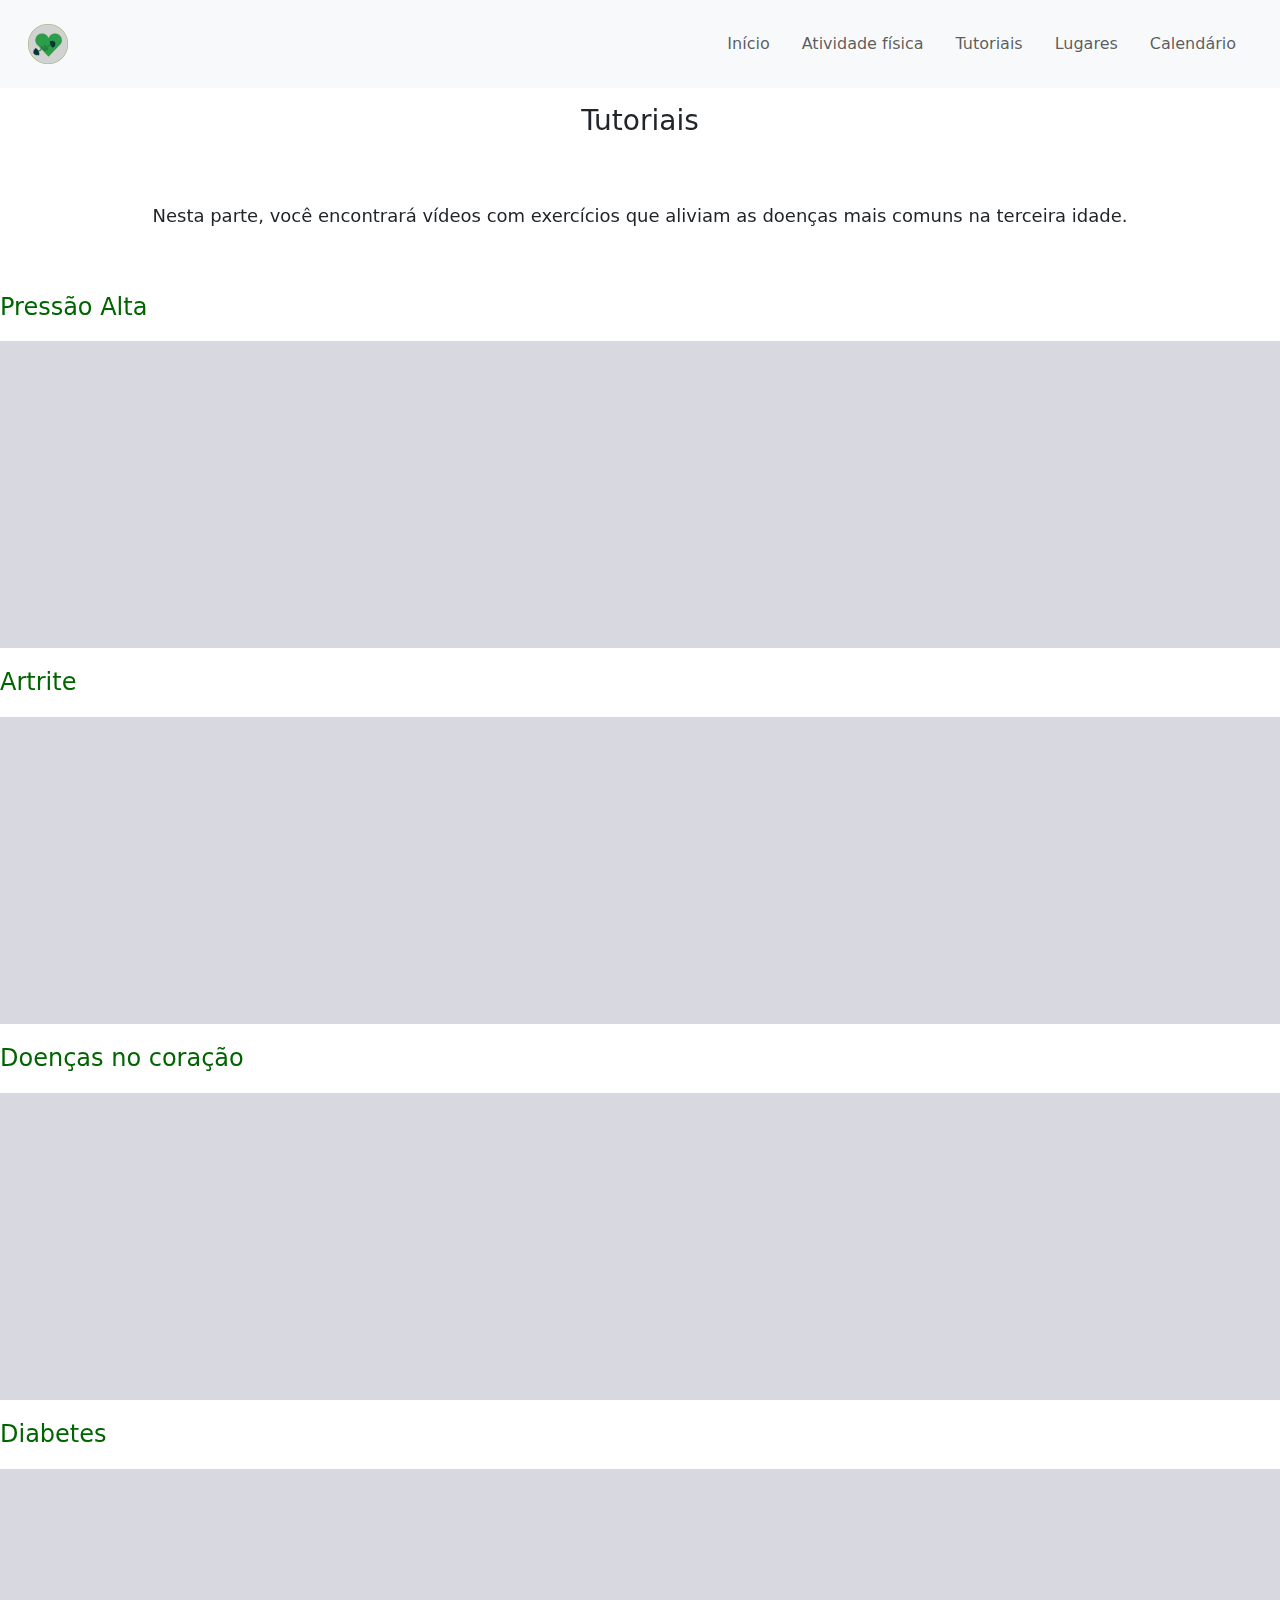
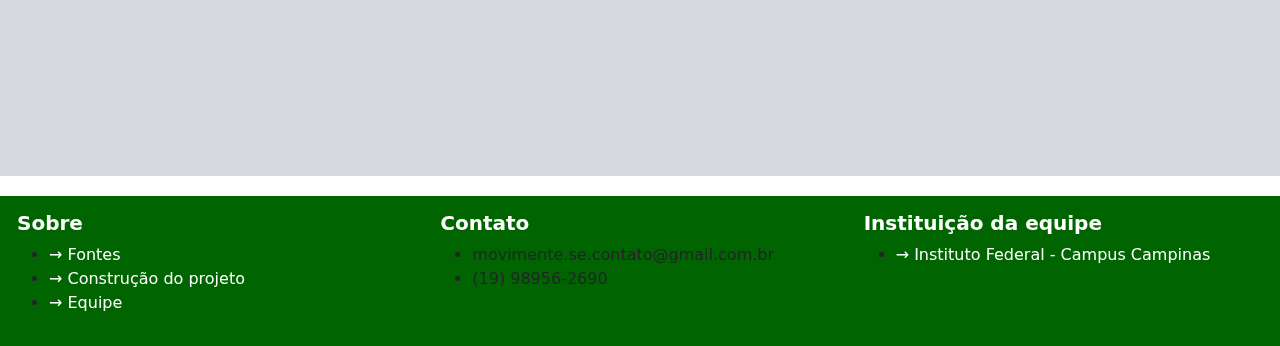
<file: tutoriais.html>
<!DOCTYPE html>
<html lang="en">
<head>
    <meta charset="UTF-8">
    <meta name="viewport" content="width=device-width, initial-scale=1.0">
    <title>Movimente-se </title>
    <link href="https://cdn.jsdelivr.net/npm/bootstrap@5.3.3/dist/css/bootstrap.min.css" rel="stylesheet" integrity="sha384-QWTKZyjpPEjISv5WaRU9OFeRpok6YctnYmDr5pNlyT2bRjXh0JMhjY6hW+ALEwIH" crossorigin="anonymous">
    <script src="https://cdn.jsdelivr.net/npm/bootstrap@5.3.3/dist/js/bootstrap.bundle.min.js" integrity="sha384-YvpcrYf0tY3lHB60NNkmXc5s9fDVZLESaAA55NDzOxhy9GkcIdslK1eN7N6jIeHz" crossorigin="anonymous"></script>
    <link rel="stylesheet" href="base.css">
</head>
<body>
    <!--mudancas: colocar opcao para ouvir,
     colocar textinhos num container/bloco
     imgs na ul's
     ver se consigo colocar v-libras
     link nas imgs, para quando clicarem, mostrar um textinho 
     seguir modelo do site guardioes de vida, melhor p ler
     depois:
     lemrbar de colocar setinha pra voltar sem tds as telas, visivel e boa area de click
     perguntar pro andre como linkar em js, pra nao precisar ter varias paginas
     aprender reaact
     ver com andre se e bom colocar as transicoes da ong
    -->
    

    <!--navbar-->
    <nav class="navbar navbar-expand-lg bg-body-tertiary p-3">
        <div class="container-fluid">
            <!--logo temporaria q sempre aparece-->
            <a href="index.html" class="navbar-brand">
                <img src="logo3.png" style="width: 40px; height: 40px;" alt="logo_temporario">
            </a>

            <!--botao hamburger/toggler-->
            <button class="navbar-toggler" type="button" data-bs-toggle="collapse" data-bs-target="#navbarNavAltMarkup" aria-controls="navbarNavAltMarkup" aria-expanded="false" aria-label="Toggle navigation">
                <span class="navbar-toggler-icon"></span>
            </button>

            <div class="collapse navbar-collapse flex-grow-1 text-center" id="navbarNavAltMarkup">
                <ul class="navbar-nav ms-auto flex-nowrap align-items-center">
                    <li class="nav-item">
                        <a href="inicio.html" class="nav-link nav-active m-2 menu-item" aria-current="page">Início</a>
                    </li>

                    <li class="nav-item">
                        <a href="atividade.html" class="nav-link m-2 menu-item">Atividade física</a>
                    </li>

                    <li class="nav-item">
                        <a href="tutoriais.html" class="nav-link m-2 menu-item">Tutoriais</a>
                    </li>

                    <li class="nav-item">
                        <a href="lugares.html" class="nav-link m-2 menu-item">Lugares</a>
                    </li>

                    <li class="nav-item">
                        <a href="CALENDARIO.html" class="nav-link m-2 menu-item">Calendário</a>
                    </li>

                    </div><!--row-->
                
            </div>
    </nav>

    <!--textinho-->
    <h3 class=" m-3 text-center">Tutoriais</h3>

    <p class="textinhos" style="text-align: center;">
        Nesta parte, você encontrará vídeos com exercícios que aliviam as doenças mais comuns na terceira idade.
    </p>


    <!--tentativa scroll netflix-->

    <h4>Pressão Alta</h4>
    <div class="scroll-container">
        <iframe width="440" height="300" src="https://www.youtube.com/embed/LPJ86BzTvko" title="The Most Effective Exercises for High Blood Pressure" frameborder="0" allow="accelerometer; autoplay; clipboard-write; encrypted-media; gyroscope; picture-in-picture; web-share" referrerpolicy="strict-origin-when-cross-origin" allowfullscreen></iframe>
        <iframe width="440" height="300" src="https://www.youtube.com/embed/RtlTt0JNhpI" title="Isometric exercise and blood pressure" frameborder="0" allow="accelerometer; autoplay; clipboard-write; encrypted-media; gyroscope; picture-in-picture; web-share" referrerpolicy="strict-origin-when-cross-origin" allowfullscreen></iframe>
        <iframe width="440" height="300" src="https://www.youtube.com/embed/dbu2bGNZRl4" title="3 Simple Exercises to Help Lower Blood Pressure!" frameborder="0" allow="accelerometer; autoplay; clipboard-write; encrypted-media; gyroscope; picture-in-picture; web-share" referrerpolicy="strict-origin-when-cross-origin" allowfullscreen></iframe>
    </div>

    <h4>Artrite</h4>
    <div class="scroll-container">
        <iframe width="440" height="300" src="https://www.youtube.com/embed/8TSleFg_Etw?list=PLXKNfcIcSzgXx4x8JP-HUb7nvhy5GmijK" title="Tailored stretching: Shoulder exercises (for arthritis and joint pain)" frameborder="0" allow="accelerometer; autoplay; clipboard-write; encrypted-media; gyroscope; picture-in-picture; web-share" referrerpolicy="strict-origin-when-cross-origin" allowfullscreen></iframe>
        <iframe width="440" height="300" src="https://www.youtube.com/embed/nMkxh1Alz2A?list=PLXKNfcIcSzgXx4x8JP-HUb7nvhy5GmijK" title="Tailored stretching: Knee exercises (for arthritis and joint pain)" frameborder="0" allow="accelerometer; autoplay; clipboard-write; encrypted-media; gyroscope; picture-in-picture; web-share" referrerpolicy="strict-origin-when-cross-origin" allowfullscreen></iframe>
        <iframe width="440" height="300" src="https://www.youtube.com/embed/sNxyYCaQbFw?list=PLXKNfcIcSzgXx4x8JP-HUb7nvhy5GmijK" title="Tailored stretching: Finger, hand and wrist exercises (for arthritis and joint pain)" frameborder="0" allow="accelerometer; autoplay; clipboard-write; encrypted-media; gyroscope; picture-in-picture; web-share" referrerpolicy="strict-origin-when-cross-origin" allowfullscreen></iframe>
        <iframe width="440" height="300" src="https://www.youtube.com/embed/fTUKGwC_-WE?list=PLXKNfcIcSzgXx4x8JP-HUb7nvhy5GmijK" title="Tailored stretching: Neck and back exercises (for arthritis and joint pain)" frameborder="0" allow="accelerometer; autoplay; clipboard-write; encrypted-media; gyroscope; picture-in-picture; web-share" referrerpolicy="strict-origin-when-cross-origin" allowfullscreen></iframe>
        <iframe width="440" height="300" src="https://www.youtube.com/embed/XVoaDoOlvZ0?list=PLXKNfcIcSzgXx4x8JP-HUb7nvhy5GmijK" title="Tailored stretching: Elbow and wrist exercises (for arthritis and joint pain)" frameborder="0" allow="accelerometer; autoplay; clipboard-write; encrypted-media; gyroscope; picture-in-picture; web-share" referrerpolicy="strict-origin-when-cross-origin" allowfullscreen></iframe>
        <iframe width="440" height="300" src="https://www.youtube.com/embed/H5K55p01AwM?list=PLXKNfcIcSzgXx4x8JP-HUb7nvhy5GmijK" title="Tailored stretching: Hip exercises (for arthritis and joint pain)" frameborder="0" allow="accelerometer; autoplay; clipboard-write; encrypted-media; gyroscope; picture-in-picture; web-share" referrerpolicy="strict-origin-when-cross-origin" allowfullscreen></iframe>
        <iframe width="440" height="300" src="https://www.youtube.com/embed/LWGGQYPWPX0?list=PLXKNfcIcSzgXx4x8JP-HUb7nvhy5GmijK" title="Tailored stretching: Ankle, foot and toe exercises (for arthritis and joint pain)" frameborder="0" allow="accelerometer; autoplay; clipboard-write; encrypted-media; gyroscope; picture-in-picture; web-share" referrerpolicy="strict-origin-when-cross-origin" allowfullscreen></iframe>
        <iframe width="440" height="300" src="https://www.youtube.com/embed/ccixYgs3vC4?list=PLXKNfcIcSzgXx4x8JP-HUb7nvhy5GmijK" title="Full body stretching: Morning routine (for arthritis and joint pain)" frameborder="0" allow="accelerometer; autoplay; clipboard-write; encrypted-media; gyroscope; picture-in-picture; web-share" referrerpolicy="strict-origin-when-cross-origin" allowfullscreen></iframe>
        <iframe width="440" height="300" src="https://www.youtube.com/embed/a4UjN4JikXM?list=PLXKNfcIcSzgXx4x8JP-HUb7nvhy5GmijK" title="Full body stretching: Daytime routine (for arthritis and joint pain)" frameborder="0" allow="accelerometer; autoplay; clipboard-write; encrypted-media; gyroscope; picture-in-picture; web-share" referrerpolicy="strict-origin-when-cross-origin" allowfullscreen></iframe>
        <iframe width="440" height="300" src="https://www.youtube.com/embed/6lkVNKbUORw?list=PLXKNfcIcSzgXx4x8JP-HUb7nvhy5GmijK" title="Full body stretching: Evening routine (for arthritis and joint pain)" frameborder="0" allow="accelerometer; autoplay; clipboard-write; encrypted-media; gyroscope; picture-in-picture; web-share" referrerpolicy="strict-origin-when-cross-origin" allowfullscreen></iframe>
    </div>

    <h4>Doenças no coração</h4>
    <div class="scroll-container">
        <iframe width="440" height="300" src="https://www.youtube.com/embed/b0q8c-aVOes" title="Exercícios para quem tem problemas no coração" frameborder="0" allow="accelerometer; autoplay; clipboard-write; encrypted-media; gyroscope; picture-in-picture; web-share" referrerpolicy="strict-origin-when-cross-origin" allowfullscreen></iframe>
        <iframe width="440" height="300" src="https://www.youtube.com/embed/Ohm56pv85A0" title="Cardiac Rehabilitation Exercises" frameborder="0" allow="accelerometer; autoplay; clipboard-write; encrypted-media; gyroscope; picture-in-picture; web-share" referrerpolicy="strict-origin-when-cross-origin" allowfullscreen></iframe>
        <iframe width="440" height="300" src="https://www.youtube.com/embed/gNUq_rCtbxQ" title="3 Exercises to Improve Heart Health" frameborder="0" allow="accelerometer; autoplay; clipboard-write; encrypted-media; gyroscope; picture-in-picture; web-share" referrerpolicy="strict-origin-when-cross-origin" allowfullscreen></iframe>
    </div>
 
    <h4>Diabetes</h4>
    <div class="scroll-container">
        <iframe width="440" height="300" src="https://www.youtube.com/embed/AnF8j2MLkH4" title="Exercícios de Força para Controlar a Diabetes - CORPO TODO" frameborder="0" allow="accelerometer; autoplay; clipboard-write; encrypted-media; gyroscope; picture-in-picture; web-share" referrerpolicy="strict-origin-when-cross-origin" allowfullscreen></iframe>
        <iframe width="440" height="300" src="https://www.youtube.com/embed/8BcPHWGQO44" title="Seated Exercises for Older Adults" frameborder="0" allow="accelerometer; autoplay; clipboard-write; encrypted-media; gyroscope; picture-in-picture; web-share" referrerpolicy="strict-origin-when-cross-origin" allowfullscreen></iframe>
        <iframe width="440" height="300" src="https://www.youtube.com/embed/QvYYiWV3Fjs" title="Do This Exercise 15 Seconds A Day To Lower Glucose by 50 points!" frameborder="0" allow="accelerometer; autoplay; clipboard-write; encrypted-media; gyroscope; picture-in-picture; web-share" referrerpolicy="strict-origin-when-cross-origin" allowfullscreen></iframe>
    </div>

    <!--footer-->
    <footer class="letra_maior">
    <div class="row row-cols-md-3 row-cols-2 text_rodape">
        <div class="col">
        <!--col sobre-->
        <h5>Sobre</h5>
        <ul>
            <li> <a class="rodape_link" target="_blank" href="Fontes - Movimente-se.pdf"> &rarr; Fontes</a></li>
            <li> <a class="rodape_link" target="_blank" href="Construção do projeto - textos para feiras.pdf"> &rarr; Construção do projeto </a></li>
            <li> <a class="rodape_link" href="Integrantes_movimente-se.pdf" target="_blank"> &rarr; Equipe </a></li>
        </ul>
        </div><!--col sobre-->

        <!--col contato-->
        <div class="col">
        <h5>Contato</h5>
        <ul>
            <li> movimente.se.contato@gmail.com.br</li>
            <li>(19) 98956-2690</li>
        </ul>
        </div><!--col contato-->

        <!--col instituicao-->
        <div class="col">
        <h5>Instituição da equipe</h5>
        <ul>
            <li> <a href="https://portal.cmp.ifsp.edu.br/" target="_blank" class="rodape_link"> &rarr; Instituto Federal - Campus Campinas </a></li>
        </ul>
        </div>
        
    </div><!--row p/ organizar text-->
    </footer>
</body>

</html>
</file>
<file: inicio.css>
.object{
  object-fit: contain;
}

body{
  background-color: #d8d8e0;
  
}

.formulario{
  background-color: white;
  margin: 15px;
  padding: 10px;
}

.botao_form{
  color: white;
  background-color: rgb(0, 100, 0, 0.9);
  border-radius: 5px;
  text-align: center;
  width: 100%;
  border: none;
  padding: 5px;
  font-family: "Lucida Console", Monaco, monospace;
}

.teste{
  background-color: rgb(216, 216, 224, 0.5);
}

input:hover{
  border: 1px solid darkgreen;
}

textarea:hover{
  border: 1px solid darkgreen;
}

.botao_form:hover{
  background-color:white;
  border: 1px darkgreen solid;
  color: black;
}

label{
  /*font-weight: bold;*/
  font-weight: 600;
}

.textinho{
  margin: 15px;
  padding: 10px;
  line-height: 1.6;
}

h5{
  font-weight: 600;
  color: white;
  /*margin: 10px;*/
}

footer{
  background-color: darkgreen;
  padding-top: 10px;
  padding-bottom: 10px;
}

li{
  color: white;
}

.text_rodape{
  margin: 5px;
}

.col_margin{
  margin: 0px 5px 0px 0px;
}

ul{
  list-style-type: none;
}

.rodape_link{
  text-decoration: none;
  color: white;
}

.rodape_link:hover, active{
  background-color: white;
  color: darkgreen;
  border-radius: 5px;
  padding: 5px;
}

.intro{
  background-color: rgb(255, 255, 255, 0.4);
  margin-top: 30px;
  padding: 35px;
}

.origem{
  margin-top: 30px;
  padding: 35px;
}

h6{
  color: darkgreen;
  line-height: 2.4;
}

h4{
  color: black;
  line-height: 3;
}

.col_titulo{
  justify-content: center;
  text-align: center;
}

.origem_img{
  object-fit: contain;
  max-height: 400px;
}

.letra_maior{
  font-size: 18px;
}

.container {
  position: relative;
  /*width: 50%;*/
  margin-top:20px;
  margin-bottom: 20px;
  border-radius: 5px;
}

.image {
  display: block;
  width: 100%;
  height: auto;
  border-radius: 5px;
}

.overlay {
  position: absolute;
  top: 0;
  bottom: 0;
  left: 0;
  right: 0;
  height: 100%;
  width: 100%;
  opacity: 0;
  transition: .5s ease;
  background-color: rgb(0, 100, 0);
  border-radius: 5px;
}

.container:hover .overlay {
  opacity: 1;
  border-radius: 5px;
}

.text {
  color: white;
  font-size: 20px;
  position: absolute;
  top: 50%;
  left: 50%;
  -webkit-transform: translate(-50%, -50%);
  -ms-transform: translate(-50%, -50%);
  transform: translate(-50%, -50%);
  text-align: center;
}
</file>
<file: base.css>
/*.margin{
    width:85%;
    margin-right:auto;
    margin-left:auto;

}*/
.body{
    margin: 5px;
    padding: 0;
    background-color: #d8d8e0;
    text-align: center;
}

#contentSlide{
    position: absolute;
    left: 0;
    width: 100%;
    height: 250px;
    background-color: aliceblue;
    z-index: 0;
    overflow-x: auto;
    overflow-y: hidden;
    display: flex;
}

#contentSlide #block{
    position: relative;
    top: 30px;
    margin: 0 5px;
    width: 150px;
    height: 200px;
    background-color: orangered;
    display: inline-block;
}

#btn-left{
    position: absolute;
    left: 0;
    padding: 0;
    top: 70px;
    height: 80px;
    width: 50px;
    line-height: 80px;
    text-align: center;
    z-index: 1;
    background-color: aliceblue;
    cursor: pointer;
    user-select: none;
}

#btn-right{
    position: absolute;
    right: 0;
    padding: 0;
    top: 70px;
    height: 80px;
    width: 50px;
    line-height: 80px;
    text-align: center;
    z-index: 1;
    background-color: aliceblue;
    cursor: pointer;
    user-select: none;
}

.body_atividade{
    /*background-color: rgb(143, 188, 143, 0.3);*/
    background-color: #d8d8e0;
}


.mag{
    object-fit:contain;
    border-radius:10%;
}

.alinhar{
    margin: auto;
    float: none;
    justify-content: center;
}

.imglivro{
    background-color:lightseagreen;
    width:50%; 
    height: auto;
    border-radius: 100%;
    margin-left: none;
}

.separacao{
    background-color:lightseagreen;
    height: auto;

}

.movimento{
    background-color:wheat;
}

.textinhos{
    font-size: 18px;
    margin:5%;
}

.supervisao{
    background-color: rgba(247, 242, 143, 0.895);/*deixa 50% opacity*/
}


.iframe{
    height: auto;
    width: 100%;
}

.responsive-iframe{
    position: absolute;
    top:0;
    bottom: 0;
    left: 0;
    right: 0;
    width: 100%;
    height: 100%;
}

.container_video{
    position: relative;
    overflow: hidden;
    width: 100%;
    padding-top: 56.25%;
    margin-bottom: 5%;

}

.lugares_h3{
    text-align: center;
    margin: 10px;
}

.navibar{
    background-color: rgb(143, 188, 143, 0.2);
}

a.botoes:link, a.botoes:visited{
    color: white;
    background-color:rgb(0, 100, 0, 0.8);
    padding: 5px 7px;
    text-decoration: none;
    text-align: center;
    display: inline-block;
    border-radius: 3px;
    width: 100%;
    font-family: Verdana, sans-serif;
}

a.botoes:hover, a.botoes:active{
    background-color:rgb(0, 100, 0, 0.6);
}

th{
    font-size: 120%;
}

tr{
    font-size: 120%;
}

/*luagres para se exercitar:*/
.caixa1{
    background-color:rgb(60, 179, 113, 0.2);
    border-radius: 5px;
    padding: 10px;
    margin: 10px;
}

mark{
    background-color: rgb(0, 100, 0, 0.3);
    border-radius:5px;
}

.teste2{
    width: 100%;
}


.imagem_teste{
    width: 50%;
    height: 200px;
    object-fit: contain;
    border-radius: 10px;
}

.tipos_atividade{
    margin: 25px 0px 10px 0px;
}

h4{
    color: darkgreen;
}

h5{
    font-weight: 600;
    color: white;
    /*margin: 10px;*/
}
  
footer{
    background-color: darkgreen;
    padding-top: 10px;
    padding-bottom: 10px;
}
  
.footer_li{
    color: white;
}
  
.text_rodape{
    margin: 5px;
}
  
.col_margin{
    margin: 0px 5px 0px 0px;
}
  
.footer_ul{
    list-style-type: none;
}
  
.rodape_link{
    text-decoration: none;
    color: white;
}
  
.rodape_link:hover, active{
    background-color: white;
    color: darkgreen;
    border-radius: 5px;
    padding: 5px;
}

div.scroll-container{
    background-color: #d8d8e0;
    overflow: auto;
    white-space: nowrap;
    margin-top: 20px;
    margin-bottom: 20px;
}
  
div.scroll-container iframe{
    padding: 10px;
}
</file>
